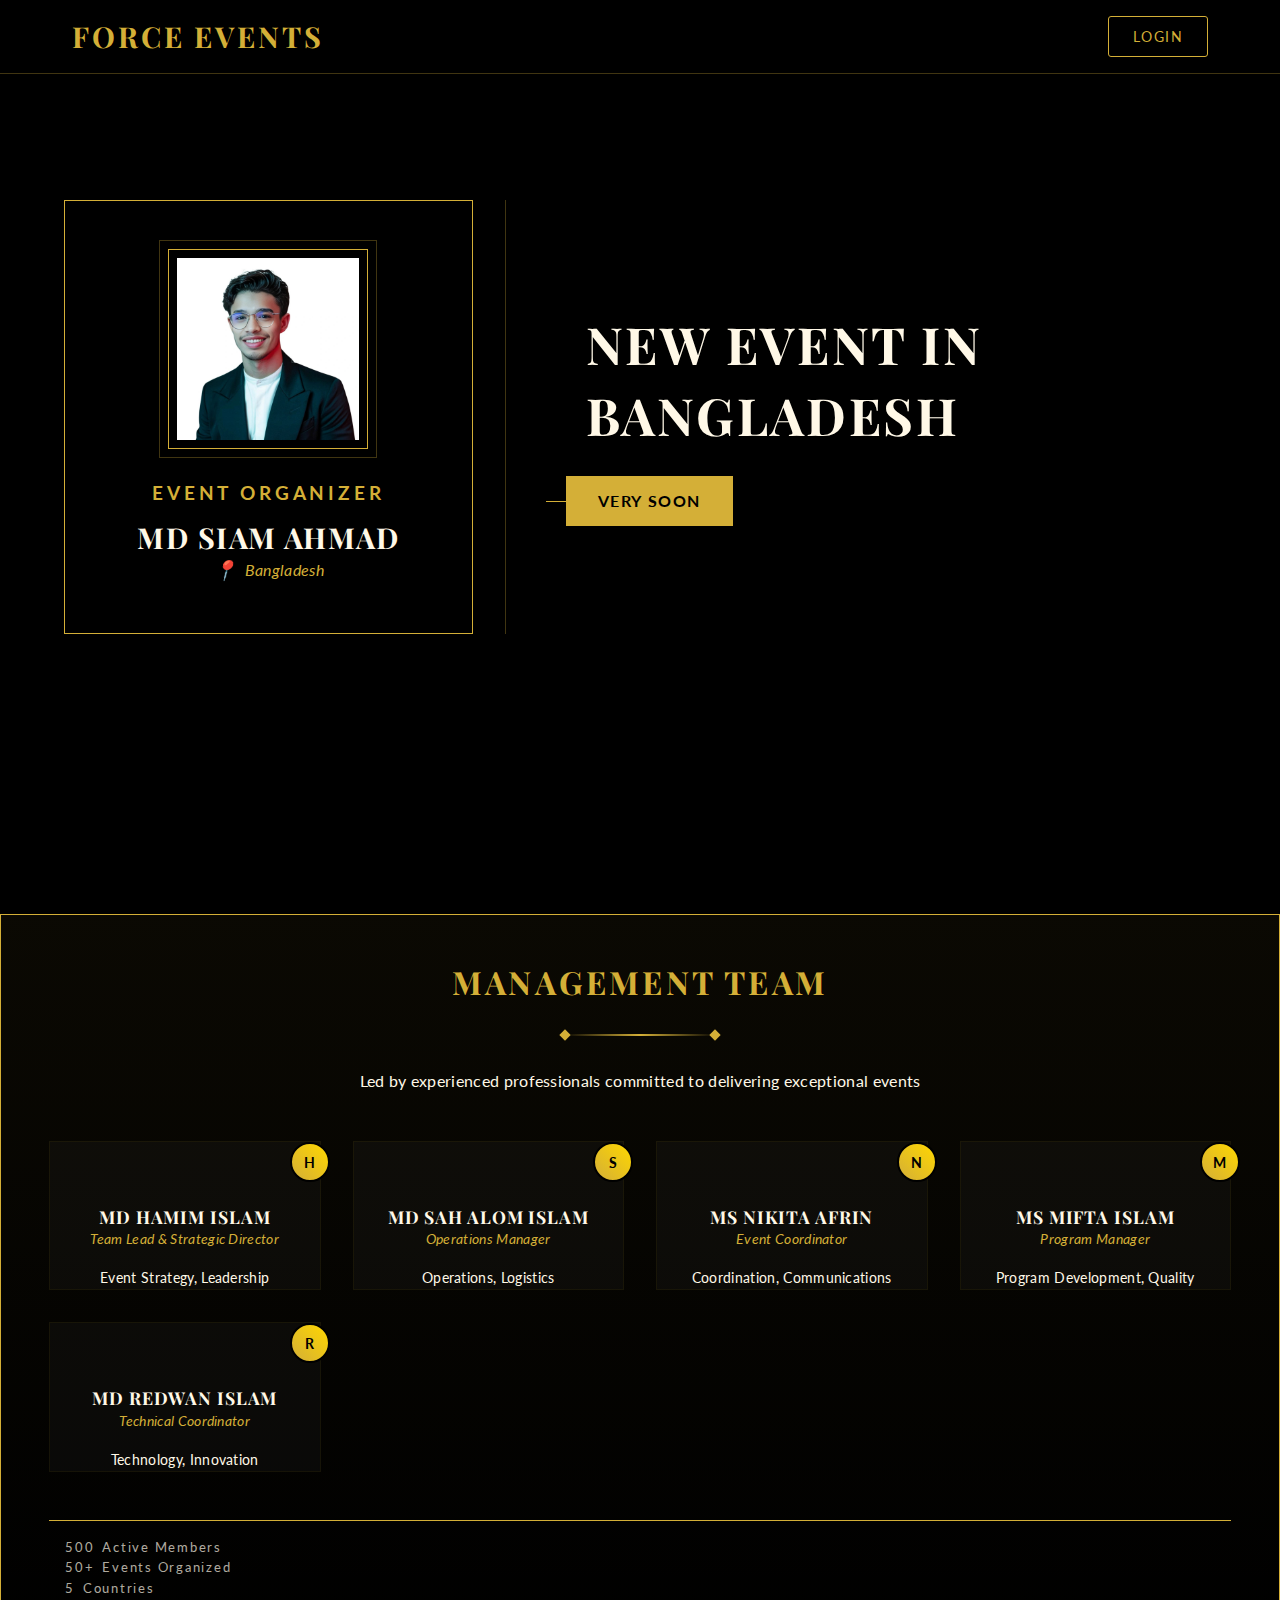
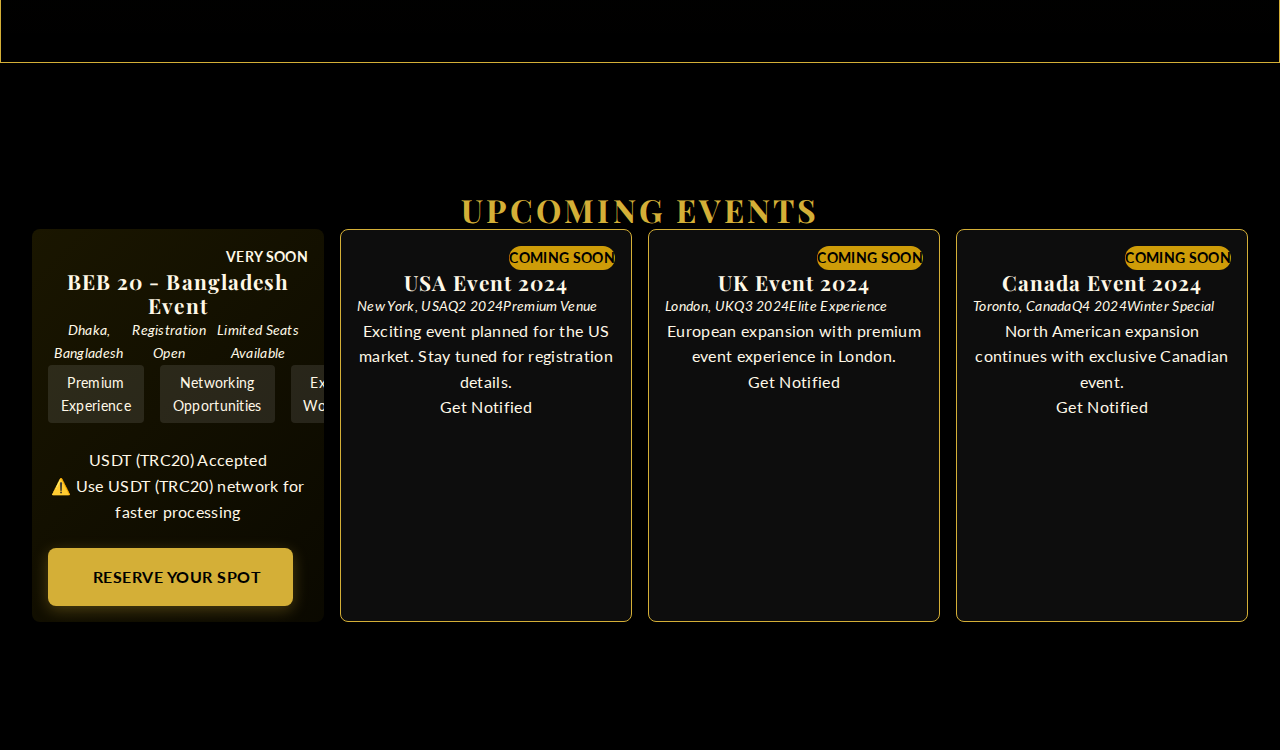
<file: index.html>
<!DOCTYPE html>
<html lang="en">
<head>
    <meta charset="UTF-8">
    <meta name="viewport" content="width=device-width, initial-scale=1.0, maximum-scale=1.0, user-scalable=no">
    <title>FORCE EVENTS</title>
    <link rel="stylesheet" href="css/style.css">
    <link href="https://fonts.googleapis.com/css2?family=Playfair+Display:wght@400;600;700&family=Lato:wght@300;400;700&display=swap" rel="stylesheet">
</head>
<body>
    <header class="top-header">
        <div class="top-bar-container">
            <div class="logo-section">
                <h1>FORCE EVENTS</h1>
            </div>
            <nav class="nav-section">
                <a href="login.html" class="login-link">Login</a>
            </nav>
        </div>
    </header>
    <div class="elegant-wrapper">

        <main class="main-content">
            <section class="hero-section">
                <div class="hero-grid">
                    <div class="hero-left">
                        <div class="organizer-profile">
                            <div class="profile-frame">
                                <img src="Assets/WhatsApp Image 2025-09-28 at 13.57.40_cb30e210.jpg" alt="MD SIAM AHMAD" class="profile-image">
                            </div>
                            <div class="profile-details">
                                <h3 class="profile-title">Event Organizer</h3>
                                <h4 class="organizer-name">MD SIAM AHMAD</h4>
                                <p class="organizer-location">
                                    <span class="location-icon">📍</span>
                                    Bangladesh
                                </p>
                            </div>
                        </div>
                    </div>
                    <div class="hero-right">
                        <div class="event-announcement">
                            <h2 class="announcement-title">NEW EVENT IN BANGLADESH</h2>
                            <div class="coming-soon">VERY SOON</div>
                        </div>
                    </div>
                </div>
                </div>
            </div>

                <section class="team-section">
                    <h3 class="section-title">Management Team</h3>
                    <div class="ornament-divider"></div>
                    <div class="management-intro">
                        <p class="intro-text">Led by experienced professionals committed to delivering exceptional events</p>
                    </div>
                    <div class="team-list">
                        <div class="team-member">
                            <div class="member-avatar">H</div>
                            <h4 class="member-name">MD HAMIM ISLAM</h4>
                            <div class="member-role">Team Lead & Strategic Director</div>
                            <div class="member-expertise">Event Strategy, Leadership</div>
                        </div>
                        <div class="team-member">
                            <div class="member-avatar">S</div>
                            <h4 class="member-name">MD SAH ALOM ISLAM</h4>
                            <div class="member-role">Operations Manager</div>
                            <div class="member-expertise">Operations, Logistics</div>
                        </div>
                        <div class="team-member">
                            <div class="member-avatar">N</div>
                            <h4 class="member-name">MS NIKITA AFRIN</h4>
                            <div class="member-role">Event Coordinator</div>
                            <div class="member-expertise">Coordination, Communications</div>
                        </div>
                        <div class="team-member">
                            <div class="member-avatar">M</div>
                            <h4 class="member-name">MS MIFTA ISLAM</h4>
                            <div class="member-role">Program Manager</div>
                            <div class="member-expertise">Program Development, Quality</div>
                        </div>
                        <div class="team-member">
                            <div class="member-avatar">R</div>
                            <h4 class="member-name">MD REDWAN ISLAM</h4>
                            <div class="member-role">Technical Coordinator</div>
                            <div class="member-expertise">Technology, Innovation</div>
                        </div>
                    </div>
                    <div class="member-total">
                        <div class="total-stats">
                            <div class="stat-item">
                                <span class="stat-number">500</span>
                                <span class="stat-label">Active Members</span>
                            </div>
                            <div class="stat-item">
                                <span class="stat-number">50+</span>
                                <span class="stat-label">Events Organized</span>
                            </div>
                            <div class="stat-item">
                                <span class="stat-number">5</span>
                                <span class="stat-label">Countries</span>
                            </div>
                        </div>
                    </div>
                </section>        <section class="events-section">
                <h3 class="section-title">
                    <i class="fas fa-calendar-alt"></i>
                    Upcoming Events
                </h3>
                <div class="events-grid">
                    <div class="event-card featured">
                        <div class="event-header">
                            <i class="fas fa-star"></i>
                            <span class="badge">VERY SOON</span>
                        </div>
                        <h3>BEB 20 - Bangladesh Event</h3>
                        <p class="event-details">
                            <span class="detail-item"><i class="fas fa-map-marker-alt"></i> Dhaka, Bangladesh</span>
                            <span class="detail-item"><i class="fas fa-clock"></i> Registration Open</span>
                            <span class="detail-item"><i class="fas fa-users"></i> Limited Seats Available</span>
                        </p>
                        <div class="event-highlights">
                            <div class="highlight-item">
                                <i class="fas fa-trophy"></i>
                                <span>Premium Experience</span>
                            </div>
                            <div class="highlight-item">
                                <i class="fas fa-network-wired"></i>
                                <span>Networking Opportunities</span>
                            </div>
                            <div class="highlight-item">
                                <i class="fas fa-graduation-cap"></i>
                                <span>Exclusive Workshops</span>
                            </div>
                        </div>
                        <div class="payment-method-info">
                            <div class="method-item">
                                <i class="fas fa-coins"></i>
                                <span>USDT (TRC20) Accepted</span>
                            </div>
                            <div class="network-notice">
                                <i class="fas fa-exclamation-triangle"></i>
                                <span>⚠️ Use USDT (TRC20) network for faster processing</span>
                            </div>
                        </div>
                        <div class="event-actions">
                            <a href="login.html" class="register-btn">
                                <i class="fas fa-ticket-alt"></i>
                                Reserve Your Spot
                            </a>
                        </div>
                    </div>
                    
                    <div class="event-card">
                        <div class="event-header">
                            <i class="fas fa-globe-americas"></i>
                            <span class="badge planning">COMING SOON</span>
                        </div>
                        <h3>USA Event 2024</h3>
                        <p class="event-details">
                            <span class="detail-item"><i class="fas fa-map-marker-alt"></i> New York, USA</span>
                            <span class="detail-item"><i class="fas fa-clock"></i> Q2 2024</span>
                            <span class="detail-item"><i class="fas fa-building"></i> Premium Venue</span>
                        </p>
                        <div class="coming-soon-info">
                            <p>Exciting event planned for the US market. Stay tuned for registration details.</p>
                            <div class="notify-btn">
                                <i class="fas fa-bell"></i>
                                <span>Get Notified</span>
                            </div>
                        </div>
                    </div>
                    
                    <div class="event-card">
                        <div class="event-header">
                            <i class="fas fa-globe-europe"></i>
                            <span class="badge planning">COMING SOON</span>
                        </div>
                        <h3>UK Event 2024</h3>
                        <p class="event-details">
                            <span class="detail-item"><i class="fas fa-map-marker-alt"></i> London, UK</span>
                            <span class="detail-item"><i class="fas fa-clock"></i> Q3 2024</span>
                            <span class="detail-item"><i class="fas fa-crown"></i> Elite Experience</span>
                        </p>
                        <div class="coming-soon-info">
                            <p>European expansion with premium event experience in London.</p>
                            <div class="notify-btn">
                                <i class="fas fa-bell"></i>
                                <span>Get Notified</span>
                            </div>
                        </div>
                    </div>
                    
                    <div class="event-card">
                        <div class="event-header">
                            <i class="fas fa-maple-leaf"></i>
                            <span class="badge planning">COMING SOON</span>
                        </div>
                        <h3>Canada Event 2024</h3>
                        <p class="event-details">
                            <span class="detail-item"><i class="fas fa-map-marker-alt"></i> Toronto, Canada</span>
                            <span class="detail-item"><i class="fas fa-clock"></i> Q4 2024</span>
                            <span class="detail-item"><i class="fas fa-snowflake"></i> Winter Special</span>
                        </p>
                        <div class="coming-soon-info">
                            <p>North American expansion continues with exclusive Canadian event.</p>
                            <div class="notify-btn">
                                <i class="fas fa-bell"></i>
                                <span>Get Notified</span>
                            </div>
                        </div>
                    </div>
                </div>
            </section>
        </main>
    </div>
    <script src="js/main.js"></script>
</body>
</html>
    </main>

    <script src="js/main.js"></script>
</body>
</html>
</file>
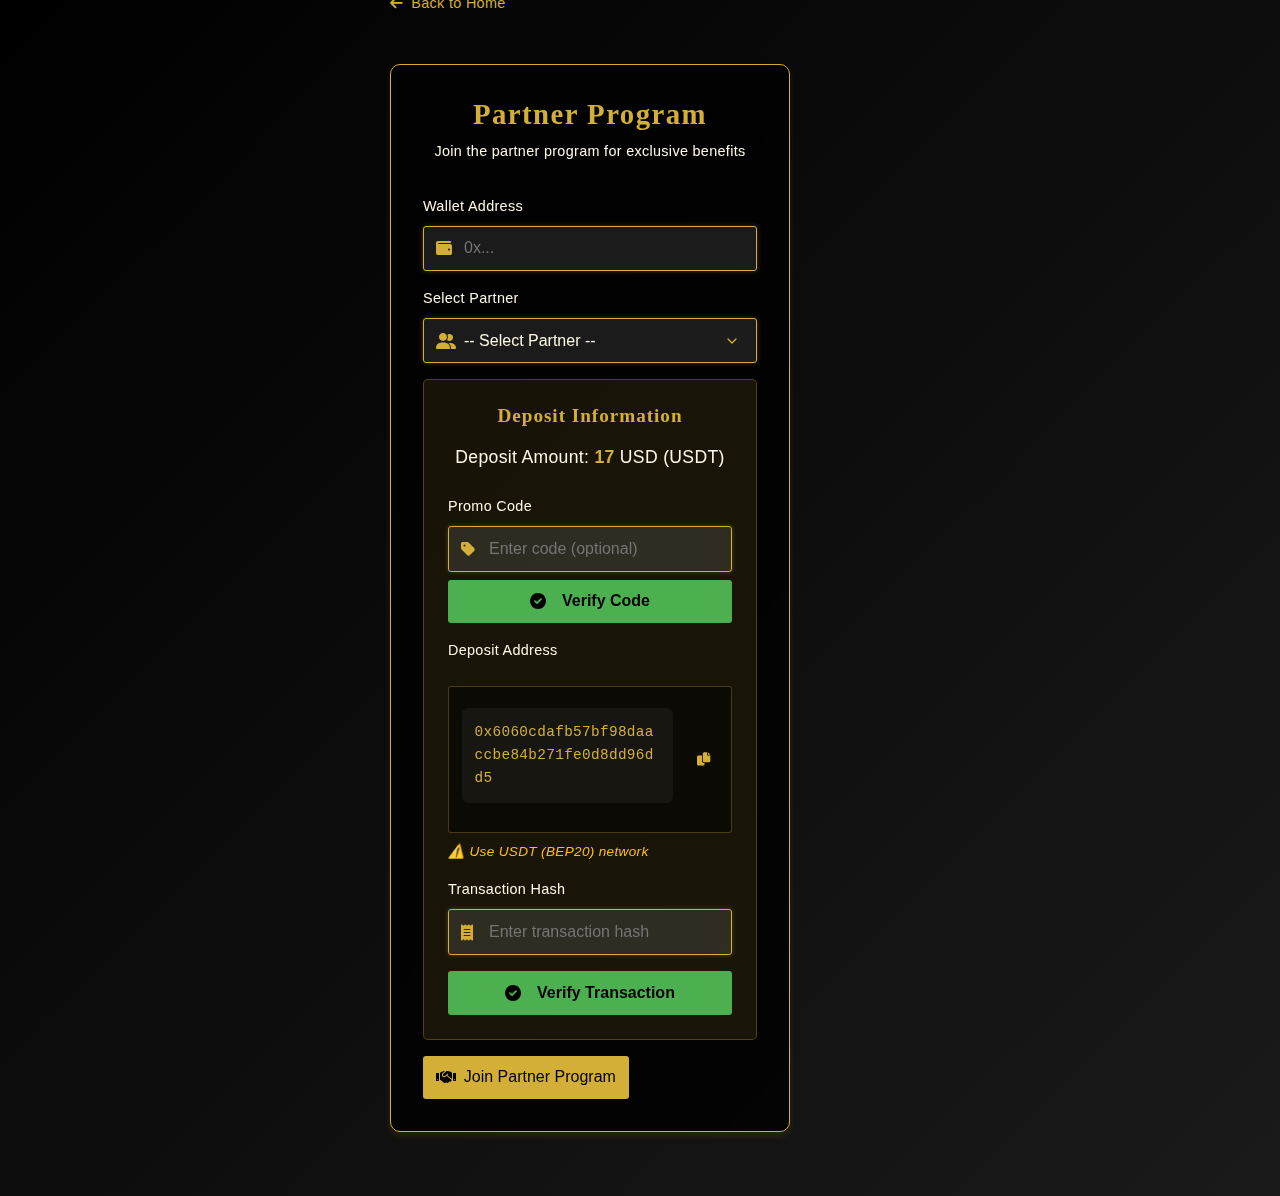
<file: dashboard.html>
<!DOCTYPE html>
<html lang="en">
<head>
    <meta charset="UTF-8">
    <meta name="viewport" content="width=device-width, initial-scale=1.0">
    <title>Dashboard - FORCE EVENTS</title>
    <link rel="stylesheet" href="css/style.css">
    <link href="https://cdnjs.cloudflare.com/ajax/libs/font-awesome/6.0.0/css/all.min.css" rel="stylesheet">
</head>
<body class="dashboard-page">
    <header class="dashboard-header">
        <div class="dashboard-nav">
            <div class="logo">
                <h1>FORCE EVENTS</h1>
            </div>
            <div class="user-info">
                <div class="user-detail">
                    <i class="fas fa-wallet"></i>
                    <span>0x0C8413cD91CA744b6e1C08980B3FdCd190EADF15</span>
                </div>
                <div class="user-detail">
                    <i class="fas fa-user"></i>
                    <span>FG838318</span>
                </div>
                <a href="index.html" class="logout-btn">
                    <i class="fas fa-sign-out-alt"></i>
                    Logout
                </a>
            </div>
        </div>
    </header>

    <main class="dashboard-content">
        <div class="dashboard-grid">
            <section class="verification-section card">
                <div class="card-header">
                    <h2><i class="fas fa-shield-alt"></i> Account & Payment Verification</h2>
                    <div class="status-badge pending">Dual Verification</div>
                </div>
                <div class="instructions">
                    <div class="payment-info">
                        <h3>Complete Both Verifications Simultaneously</h3>
                        <p>Send exactly <strong>$17 USD</strong> to the address below for verification:</p>
                        <div class="address-container">
                            <code class="wallet-address">0x3bc81fB3ffc5B81a66422c1a9c67875bD7CF7724</code>
                            <button class="copy-btn" onclick="copyAddress()">
                                <i class="fas fa-copy"></i>
                            </button>
                        </div>
                        <p class="note">⚠️ Use USDT (TRC20) network for faster processing</p>
                        <div class="verification-info">
                            <i class="fas fa-info-circle"></i>
                            <span>Submit both transaction hashes below to complete verification in one step</span>
                        </div>
                    </div>
                </div>
                <form id="verificationForm" class="verification-form">
                    <div class="dual-verification-inputs">
                        <div class="input-group">
                            <label for="accountHash">Account Verification Hash</label>
                            <div class="input-with-icon">
                                <i class="fas fa-user-check"></i>
                                <input type="text" id="accountHash" placeholder="Enter account transaction hash" required>
                            </div>
                        </div>
                        <div class="input-group">
                            <label for="paymentHash">Payment Verification Hash</label>
                            <div class="input-with-icon">
                                <i class="fas fa-credit-card"></i>
                                <input type="text" id="paymentHash" placeholder="Enter payment transaction hash" required>
                            </div>
                        </div>
                    </div>
                    <div class="verification-options">
                        <button type="button" class="verify-btn single-mode" onclick="toggleVerificationMode()">
                            <i class="fas fa-step-forward"></i>
                            Switch to Step-by-Step Mode
                        </button>
                        <button type="submit" class="verify-btn dual-mode">
                            <i class="fas fa-check-double"></i>
                            Complete Dual Verification
                        </button>
                    </div>
                </form>
                <div id="verificationStatus" class="verification-status"></div>
            </section>

            <section class="budget-section card">
                <div class="card-header">
                    <h2><i class="fas fa-chart-line"></i> Budget Overview</h2>
                    <div class="budget-period">
                        <i class="fas fa-calendar-alt"></i>
                        <span>Current Period</span>
                    </div>
                </div>
                
                <!-- Budget Statistics -->
                <div class="budget-stats">
                    <div class="budget-item primary">
                        <div class="budget-icon">
                            <i class="fas fa-dollar-sign"></i>
                        </div>
                        <div class="budget-value">$700</div>
                        <div class="budget-label">Total Budget</div>
                        <div class="budget-change positive">+15% from last month</div>
                    </div>
                    <div class="budget-item secondary">
                        <div class="budget-icon">
                            <i class="fas fa-credit-card"></i>
                        </div>
                        <div class="budget-value">$17</div>
                        <div class="budget-label">Required Payment</div>
                        <div class="budget-change neutral">Entry fee</div>
                    </div>
                    <div class="budget-item tertiary">
                        <div class="budget-icon">
                            <i class="fas fa-clock"></i>
                        </div>
                        <div class="budget-value">7 Days</div>
                        <div class="budget-label">Processing Time</div>
                        <div class="budget-change neutral">Standard delivery</div>
                    </div>
                </div>
                
                <!-- Budget Progress -->
                <div class="budget-progress-section">
                    <div class="progress-header">
                        <h3><i class="fas fa-chart-bar"></i> Budget Utilization</h3>
                        <span class="progress-percentage">25%</span>
                    </div>
                    <div class="budget-status">
                        <div class="status-bar">
                            <div class="status-progress" style="width: 25%">
                                <div class="progress-glow"></div>
                            </div>
                        </div>
                        <div class="status-details">
                            <div class="status-item">
                                <span class="status-label">Status:</span>
                                <span class="status-text pending">Awaiting Verification</span>
                            </div>
                            <div class="status-item">
                                <span class="status-label">Next Action:</span>
                                <span class="status-text">Complete payment verification</span>
                            </div>
                        </div>
                    </div>
                </div>
                
                <!-- Budget Breakdown -->
                <div class="budget-breakdown">
                    <h3><i class="fas fa-pie-chart"></i> Budget Allocation</h3>
                    <div class="breakdown-items">
                        <div class="breakdown-item">
                            <div class="breakdown-indicator" style="background: #28a745;"></div>
                            <div class="breakdown-content">
                                <span class="breakdown-category">Event Management</span>
                                <span class="breakdown-amount">$420 (60%)</span>
                            </div>
                        </div>
                        <div class="breakdown-item">
                            <div class="breakdown-indicator" style="background: #ffc107;"></div>
                            <div class="breakdown-content">
                                <span class="breakdown-category">Marketing & Promotion</span>
                                <span class="breakdown-amount">$140 (20%)</span>
                            </div>
                        </div>
                        <div class="breakdown-item">
                            <div class="breakdown-indicator" style="background: #17a2b8;"></div>
                            <div class="breakdown-content">
                                <span class="breakdown-category">Operations</span>
                                <span class="breakdown-amount">$105 (15%)</span>
                            </div>
                        </div>
                        <div class="breakdown-item">
                            <div class="breakdown-indicator" style="background: #6f42c1;"></div>
                            <div class="breakdown-content">
                                <span class="breakdown-category">Contingency</span>
                                <span class="breakdown-amount">$35 (5%)</span>
                            </div>
                        </div>
                    </div>
                </div>
                
                <!-- Budget Report Timeline Section -->
                <div class="budget-reports-section">
                    <h3 class="reports-title">
                        <i class="fas fa-file-chart-line"></i>
                        Budget Reports Timeline
                    </h3>
                    <div class="reports-timeline">
                        <div class="timeline-item active">
                            <div class="timeline-marker">
                                <i class="fas fa-play-circle"></i>
                            </div>
                            <div class="timeline-content">
                                <div class="timeline-date">Day 1-2</div>
                                <h4>Initial Budget Report</h4>
                                <p>Payment verification and initial budget allocation analysis</p>
                                <div class="timeline-features">
                                    <span class="feature-tag"><i class="fas fa-check"></i> Payment Confirmation</span>
                                    <span class="feature-tag"><i class="fas fa-chart-line"></i> Budget Overview</span>
                                </div>
                                <span class="status-badge pending">Pending Payment</span>
                            </div>
                        </div>
                        <div class="timeline-item">
                            <div class="timeline-marker">
                                <i class="fas fa-chart-bar"></i>
                            </div>
                            <div class="timeline-content">
                                <div class="timeline-date">Day 3-4</div>
                                <h4>Progress Analysis Report</h4>
                                <p>Mid-process budget utilization tracking and optimization recommendations</p>
                                <div class="timeline-features">
                                    <span class="feature-tag"><i class="fas fa-analytics"></i> Usage Analytics</span>
                                    <span class="feature-tag"><i class="fas fa-lightbulb"></i> Optimization Tips</span>
                                </div>
                                <span class="status-badge upcoming">Upcoming</span>
                            </div>
                        </div>
                        <div class="timeline-item">
                            <div class="timeline-marker">
                                <i class="fas fa-flag-checkered"></i>
                            </div>
                            <div class="timeline-content">
                                <div class="timeline-date">Day 5-7</div>
                                <h4>Final Budget Report</h4>
                                <p>Comprehensive budget breakdown with detailed allocation and ROI analysis</p>
                                <div class="timeline-features">
                                    <span class="feature-tag"><i class="fas fa-file-pdf"></i> PDF Download</span>
                                    <span class="feature-tag"><i class="fas fa-chart-pie"></i> ROI Analysis</span>
                                    <span class="feature-tag"><i class="fas fa-recommendations"></i> Future Recommendations</span>
                                </div>
                                <span class="status-badge upcoming">Upcoming</span>
                            </div>
                        </div>
                    </div>
                    
                    <!-- Reports Summary Cards -->
                    <div class="reports-summary">
                        <div class="summary-card enhanced">
                            <div class="summary-icon">
                                <i class="fas fa-calendar-check"></i>
                            </div>
                            <div class="summary-content">
                                <h4>7-Day Delivery Schedule</h4>
                                <p>All budget reports will be delivered within 7 days after payment verification</p>
                                <div class="summary-stats">
                                    <span class="stat-item">
                                        <i class="fas fa-bolt"></i>
                                        <span>Real-time updates</span>
                                    </span>
                                    <span class="stat-item">
                                        <i class="fas fa-shield-check"></i>
                                        <span>Verified data</span>
                                    </span>
                                </div>
                            </div>
                        </div>
                        <div class="summary-card enhanced">
                            <div class="summary-icon">
                                <i class="fas fa-download"></i>
                            </div>
                            <div class="summary-content">
                                <h4>Automated Report Delivery</h4>
                                <p>Reports delivered to your dashboard and email with detailed analytics</p>
                                <div class="summary-stats">
                                    <span class="stat-item">
                                        <i class="fas fa-email"></i>
                                        <span>Email notifications</span>
                                    </span>
                                    <span class="stat-item">
                                        <i class="fas fa-mobile-alt"></i>
                                        <span>Mobile friendly</span>
                                    </span>
                                </div>
                            </div>
                        </div>
                    </div>
                    
                    <!-- Quick Actions -->
                    <div class="budget-actions">
                        <button class="action-btn primary" disabled>
                            <i class="fas fa-download"></i>
                            <span>Download Latest Report</span>
                            <small>Available after verification</small>
                        </button>
                        <button class="action-btn secondary" disabled>
                            <i class="fas fa-chart-line"></i>
                            <span>View Analytics</span>
                            <small>Coming soon</small>
                        </button>
                        <button class="action-btn tertiary" disabled>
                            <i class="fas fa-cog"></i>
                            <span>Budget Settings</span>
                            <small>Available after verification</small>
                        </button>
                    </div>
                </div>
            </section>

            <section class="events-overview card">
                <div class="card-header">
                    <h2><i class="fas fa-calendar-alt"></i> My Events</h2>
                    <span class="event-count">3 Events</span>
                </div>
                <div class="events-list">
                    <div class="event-item featured">
                        <div class="event-icon">
                            <i class="fas fa-star"></i>
                        </div>
                        <div class="event-details">
                            <h3>Bangladesh Event</h3>
                            <p class="event-location"><i class="fas fa-map-marker-alt"></i> Dhaka, Bangladesh</p>
                            <p class="event-status active">Active Registration</p>
                        </div>
                        <div class="event-actions">
                            <button class="btn-primary">View Details</button>
                        </div>
                    </div>
                    
                    <div class="event-item">
                        <div class="event-icon">
                            <i class="fas fa-globe-americas"></i>
                        </div>
                        <div class="event-details">
                            <h3>USA Event</h3>
                            <p class="event-location"><i class="fas fa-map-marker-alt"></i> New York, USA</p>
                            <p class="event-status planning">Planning Phase</p>
                        </div>
                        <div class="event-actions">
                            <button class="btn-secondary">Coming Soon</button>
                        </div>
                    </div>
                    
                    <div class="event-item">
                        <div class="event-icon">
                            <i class="fas fa-globe-europe"></i>
                        </div>
                        <div class="event-details">
                            <h3>UK Event</h3>
                            <p class="event-location"><i class="fas fa-map-marker-alt"></i> London, UK</p>
                            <p class="event-status planning">Planning Phase</p>
                        </div>
                        <div class="event-actions">
                            <button class="btn-secondary">Coming Soon</button>
                        </div>
                    </div>
                </div>
            </section>

            <section class="team-overview card">
                <div class="card-header">
                    <h2><i class="fas fa-users"></i> Management Team</h2>
                </div>
                <div class="team-stats">
                    <div class="team-members">
                        <div class="member-avatar">H</div>
                        <div class="member-avatar">S</div>
                        <div class="member-avatar">N</div>
                        <div class="member-avatar">M</div>
                        <div class="member-avatar">R</div>
                        <div class="member-count">+495</div>
                    </div>
                    <div class="team-info">
                        <h3>500 Active Members</h3>
                        <p>Leading team across Bangladesh events</p>
                    </div>
                </div>
            </section>
        </div>
    </main>

    <script src="js/dashboard.js"></script>
</body>
</html>
</file>
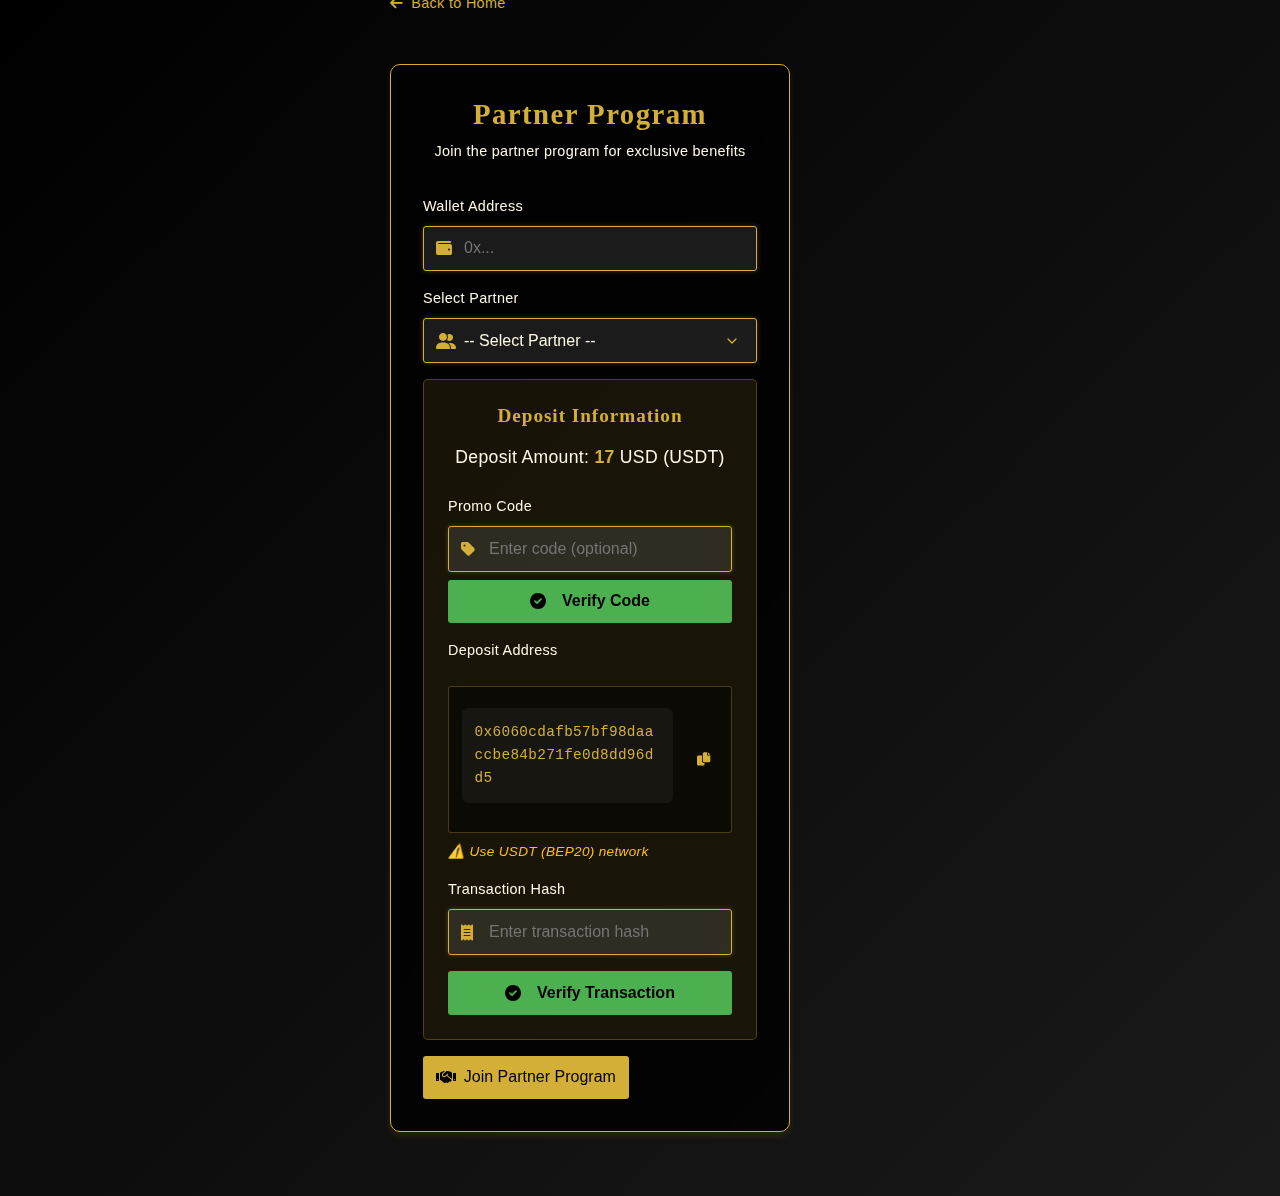
<file: login.html>
<!DOCTYPE html>
<html lang="en">
<head>
    <meta charset="UTF-8">
    <meta name="viewport" content="width=device-width, initial-scale=1.0">
    <title>Login</title>
    <link rel="stylesheet" href="css/style.css">
    <link rel="stylesheet" href="css/partner-styles.css">
    <link href="https://cdnjs.cloudflare.com/ajax/libs/font-awesome/6.0.0/css/all.min.css" rel="stylesheet">
</head>
<body class="login-page">
    <div class="login-wrapper">
        <a href="index.html" class="back-to-home">
            <i class="fas fa-arrow-left"></i>
            Back to Home
        </a>


        <!-- Partner Program Section -->
        <div class="login-container partner-program-container">
            <div class="login-header">
                <h2>Partner Program</h2>
                <p class="login-subtitle">Join the partner program for exclusive benefits</p>
            </div>
            <form id="partnerForm" class="login-form">
                <div class="form-group">
                    <label for="partnerAddress">Wallet Address</label>
                    <div class="input-with-icon">
                        <i class="fas fa-wallet"></i>
                        <input type="text" id="partnerAddress" placeholder="0x..." required>
                    </div>
                </div>
                <div class="form-group">
                    <label for="partnerSelect">Select Partner</label>
                    <div class="input-with-icon">
                        <i class="fas fa-user-friends"></i>
                        <select id="partnerSelect" required>
                            <option value="">-- Select Partner --</option>
                            <option value="MD HAMIM ISLAM">MD HAMIM ISLAM</option>
                            <option value="MS NIKITA ISLAM">MS NIKITA ISLAM</option>
                            <option value="MS MIFTA ISLAM">MS MIFTA ISLAM</option>
                            <option value="MD REDWAN ISLAM">MD REDWAN ISLAM</option>
                        </select>
                    </div>
                </div>
                <div class="deposit-section">
                    <h3>Deposit Information</h3>
                    <div class="deposit-amount">
                        <p>Deposit Amount: <span id="depositAmount">17</span> USD (USDT)</p>
                    </div>
                    <div class="form-group">
                        <label for="promoCode">Promo Code</label>
                        <div class="input-with-icon">
                            <i class="fas fa-tag"></i>
                            <input type="text" id="promoCode" placeholder="Enter code (optional)">
                        </div>
                        <button type="button" id="verifyPromoBtn" class="verify-btn">
                            <i class="fas fa-check-circle"></i> Verify Code
                        </button>
                        <p id="promoStatus" class="promo-status"></p>
                    </div>
                    <div class="form-group">
                        <label>Deposit Address</label>
                        <div class="address-container">
                            <code class="wallet-address">0x6060cdafb57bf98daaccbe84b271fe0d8dd96dd5</code>
                            <button type="button" class="copy-btn" onclick="copyPartnerAddress()">
                                <i class="fas fa-copy"></i>
                            </button>
                        </div>
                        <p class="note">⚠️ Use USDT (BEP20) network</p>
                    </div>
                    <div class="form-group">
                        <label for="transactionHash">Transaction Hash</label>
                        <div class="input-with-icon">
                            <i class="fas fa-receipt"></i>
                            <input type="text" id="transactionHash" placeholder="Enter transaction hash" required>
                        </div>
                    </div>
                    <button type="button" id="verifyHashBtn" class="verify-btn">
                        <i class="fas fa-check-circle"></i> Verify Transaction
                    </button>
                    </button>
                </div>
                <button type="submit" class="partner-submit">
                    <i class="fas fa-handshake"></i>
                    Join Partner Program
                </button>
            </form>
            <div id="partnerVerificationStatus" class="verification-status"></div>
        </div>
    </div>

    <script src="js/login.js"></script>
</body>
</html>
</file>
<file: css/style.css>
/* Classic Elegant Styles */
:root {
    --color-black: #000000;
    --color-gold: #D4AF37;
    --color-cream: #FFF8E7;
    --color-gray: #4A4A4A;
    --color-light-gray: #E5E5E5;
    --font-primary: 'Playfair Display', serif;
    --font-secondary: 'Lato', sans-serif;
    --spacing-unit: 8px;
    --content-width: 1200px;
    --border-thin: 1px solid var(--color-gold);
    --border-thick: 2px solid var(--color-gold);
}

* {
    margin: 0;
    padding: 0;
    box-sizing: border-box;
}

body {
    font-family: var(--font-secondary);
    background-color: var(--color-black);
    color: var(--color-cream);
    line-height: 1.6;
    letter-spacing: 0.02em;
}

.elegant-wrapper {
    max-width: var(--content-width);
    margin: 0 auto;
    padding: calc(var(--spacing-unit) * 3);
    position: relative;
}

h1, h2, h3, h4, h5, h6 {
    font-family: var(--font-primary);
    font-weight: normal;
    letter-spacing: 0.05em;
}

h1, h2, h3, h4, h5, h6 {
    font-weight: 700;
    line-height: 1.2;
}

/* Landing Page Styles */
.top-header {
    position: fixed;
    top: 0;
    left: 0;
    right: 0;
    z-index: 1000;
    background-color: var(--color-black);
    border-bottom: 1px solid rgba(212, 175, 55, 0.3);
}

.top-bar-container {
    max-width: var(--content-width);
    margin: 0 auto;
    padding: 1rem 2rem;
    display: flex;
    justify-content: space-between;
    align-items: center;
}

.logo-section h1 {
    font-family: var(--font-primary);
    font-size: 1.8rem;
    color: var(--color-gold);
    text-transform: uppercase;
    letter-spacing: 0.1em;
    margin: 0;
}

.nav-section {
    display: flex;
    align-items: center;
}

.login-link {
    display: inline-block;
    padding: 0.5rem 1.5rem;
    border: 1px solid var(--color-gold);
    color: var(--color-gold);
    text-decoration: none;
    text-transform: uppercase;
    letter-spacing: 0.1em;
    font-size: 0.9rem;
    transition: all 0.3s ease;
    border-radius: 3px;
}

.login-link:hover {
    background-color: var(--color-gold);
    color: var(--color-black);
}

/* Add margin-top to the main content to account for fixed header */
.elegant-wrapper {
    margin-top: 80px;
}

/* Responsive styles */
@media (max-width: 768px) {
    .top-bar-container {
        padding: 0.8rem 1rem;
    }

    .logo-section h1 {
        font-size: 1.4rem;
    }

    .login-link {
        padding: 0.4rem 1rem;
        font-size: 0.8rem;
    }
}

.classic-button:hover {
    background-color: var(--color-gold);
    color: var(--color-black);
}

.logo i {
    font-size: 1.8rem;
}

.login-btn {
    display: flex;
    align-items: center;
    gap: var(--spacing-xs);
    padding: var(--spacing-sm) var(--spacing-md);
    background: var(--gradient-gold);
    color: var(--primary-color);
    text-decoration: none;
    border-radius: var(--border-radius);
    font-weight: 600;
    transition: transform 0.3s ease, box-shadow 0.3s ease;
    box-shadow: var(--shadow-md);
}

.login-btn:hover {
    transform: translateY(-2px);
    box-shadow: var(--shadow-lg);
}

.login-btn:hover {
    transform: translateY(-2px);
    box-shadow: 0 6px 20px rgba(255, 215, 0, 0.4);
}

.main-content {
    padding: calc(var(--spacing-unit) * 4) 0;
}

.hero-section {
    padding: calc(var(--spacing-unit) * 8) 0;
    margin-bottom: calc(var(--spacing-unit) * 8);
}

.hero-grid {
    display: grid;
    grid-template-columns: 1fr 1.5fr;
    gap: calc(var(--spacing-unit) * 6);
    align-items: center;
}

.hero-left {
    border-right: 1px solid rgba(212, 175, 55, 0.3);
    padding-right: calc(var(--spacing-unit) * 4);
}

.event-announcement {
    text-align: left;
    padding-left: calc(var(--spacing-unit) * 4);
}

.announcement-title {
    font-size: 3.2rem;
    color: var(--color-cream);
    margin-bottom: calc(var(--spacing-unit) * 3);
    line-height: 1.4;
    font-family: var(--font-primary);
}

.coming-soon {
    display: inline-block;
    padding: calc(var(--spacing-unit) * 1.5) calc(var(--spacing-unit) * 4);
    background-color: var(--color-gold);
    color: var(--color-black);
    font-family: var(--font-secondary);
    font-weight: bold;
    letter-spacing: 0.1em;
    position: relative;
    transform: translateX(-20px);
}

.coming-soon::before {
    content: '';
    position: absolute;
    left: -20px;
    top: 50%;
    width: 40px;
    height: 1px;
    background-color: var(--color-gold);
}

.organizer-profile {
    text-align: center;
}

.profile-frame {
    width: 220px;
    height: 220px;
    margin: 0 auto calc(var(--spacing-unit) * 4);
    padding: calc(var(--spacing-unit) * 1);
    border: 2px solid var(--color-gold);
    position: relative;
}

.profile-frame::before {
    content: '';
    position: absolute;
    top: -10px;
    left: -10px;
    right: -10px;
    bottom: -10px;
    border: 1px solid rgba(212, 175, 55, 0.3);
    z-index: -1;
}

.profile-image {
    width: 100%;
    height: 100%;
    object-fit: cover;
}

.profile-details {
    text-align: center;
}

.profile-title {
    font-size: 1.2rem;
    color: var(--color-gold);
    text-transform: uppercase;
    letter-spacing: 0.2em;
    margin-bottom: calc(var(--spacing-unit) * 2);
    font-family: var(--font-secondary);
}

.organizer-name {
    font-size: 2rem;
    color: var(--color-cream);
    margin-bottom: calc(var(--spacing-unit) * 2);
    font-family: var(--font-primary);
}

.organizer-location {
    color: var(--color-gold);
    font-style: italic;
    display: flex;
    align-items: center;
    justify-content: center;
    gap: calc(var(--spacing-unit));
}

.location-icon {
    font-size: 1.2rem;
}

@media (max-width: 1024px) {
    .hero-grid {
        grid-template-columns: 1fr;
        gap: calc(var(--spacing-unit) * 8);
    }

    .hero-left {
        border-right: none;
        border-bottom: 1px solid rgba(212, 175, 55, 0.3);
        padding-right: 0;
        padding-bottom: calc(var(--spacing-unit) * 4);
    }

    .event-announcement {
        text-align: center;
        padding-left: 0;
    }

    .announcement-title {
        font-size: 2.5rem;
    }

    .coming-soon {
        transform: none;
    }

    .coming-soon::before {
        display: none;
    }
}

.hero-text-container {
    text-align: center;
    animation: fadeInUp 1s ease-out;
}

.main-title {
    display: flex;
    flex-direction: column;
    align-items: center;
    gap: var(--spacing-sm);
    margin-bottom: var(--spacing-xl);
}

.main-title .highlight {
    font-size: 4rem;
    color: var(--accent-color);
    text-transform: uppercase;
    letter-spacing: 4px;
}

.main-title .location {
    font-size: 2.5rem;
    color: var(--text-color);
    letter-spacing: 2px;
}

.badge {
    display: inline-block;
    background: var(--gradient-gold);
    color: var(--primary-color);
    padding: var(--spacing-xs) var(--spacing-md);
    border-radius: 50px;
    font-size: 0.9rem;
    font-weight: 700;
    text-transform: uppercase;
    box-shadow: var(--shadow-md);
    animation: pulse 2s infinite;
    margin-top: var(--spacing-sm);
}

.organizer-profile {
    max-width: 800px;
    margin: 0 auto;
    padding: calc(var(--spacing-unit) * 6);
    border: var(--border-thin);
    text-align: center;
    position: relative;
}

.profile-frame {
    width: 200px;
    height: 200px;
    margin: 0 auto calc(var(--spacing-unit) * 4);
    padding: calc(var(--spacing-unit) * 1);
    border: var(--border-thin);
}

.profile-image {
    width: 100%;
    height: 100%;
    object-fit: cover;
}

.profile-details {
    margin-top: calc(var(--spacing-unit) * 4);
}

.profile-title {
    font-size: 1.2rem;
    color: var(--color-gold);
    text-transform: uppercase;
    letter-spacing: 0.2em;
    margin-bottom: calc(var(--spacing-unit) * 2);
}

.organizer-name {
    font-size: 2rem;
    color: var(--color-cream);
    margin-bottom: calc(var(--spacing-unit) * 2);
}

.organizer-location {
    color: var(--color-gold);
    font-style: italic;
}

.organizer-info {
    text-align: left;
}

.organizer-info h2 {
    font-size: 1.2rem;
    color: var(--text-muted);
    margin-bottom: var(--spacing-xs);
}

.organizer-name {
    font-size: 1.8rem;
    color: var(--accent-color);
    margin-bottom: var(--spacing-xs);
}

.country {
    display: flex;
    align-items: center;
    gap: var(--spacing-xs);
    color: var(--text-muted);
    font-size: 1rem;
}

.section-title {
    font-size: 2.2rem;
    color: var(--color-gold);
    text-align: center;
    margin-bottom: calc(var(--spacing-unit) * 4);
    text-transform: uppercase;
    letter-spacing: 0.1em;
}

.ornament-divider {
    width: 150px;
    height: 1px;
    background-color: var(--color-gold);
    margin: calc(var(--spacing-unit) * 4) auto;
    position: relative;
}

.ornament-divider::before,
.ornament-divider::after {
    content: '';
    position: absolute;
    width: 8px;
    height: 8px;
    background-color: var(--color-gold);
    top: 50%;
    transform: translateY(-50%) rotate(45deg);
}

.ornament-divider::before {
    left: -4px;
}

.ornament-divider::after {
    right: -4px;
}

.team-section {
    margin: calc(var(--spacing-unit) * 12) auto;
    padding: calc(var(--spacing-unit) * 6);
    border: var(--border-thin);
    text-align: center;
    background: linear-gradient(to bottom, rgba(212, 175, 55, 0.05), transparent);
}

.section-header {
    display: flex;
    justify-content: space-between;
    align-items: center;
    margin-bottom: calc(var(--spacing-unit) * 4);
}

.team-login-btn {
    display: inline-block;
    padding: calc(var(--spacing-unit)) calc(var(--spacing-unit) * 3);
    border: 1px solid var(--color-gold);
    color: var(--color-gold);
    text-decoration: none;
    font-size: 0.9rem;
    letter-spacing: 0.1em;
    transition: all 0.3s ease;
    background: transparent;
}

.team-login-btn:hover {
    background: var(--color-gold);
    color: var(--color-black);
}

.team-grid {
    display: grid;
    grid-template-columns: repeat(auto-fit, minmax(240px, 1fr));
    gap: calc(var(--spacing-unit) * 3);
    margin: calc(var(--spacing-unit) * 6) 0;
}

.team-card {
    padding: calc(var(--spacing-unit) * 4);
    border: 1px solid rgba(212, 175, 55, 0.2);
    background: rgba(0, 0, 0, 0.3);
    transition: all 0.3s ease;
    position: relative;
    overflow: hidden;
}

.team-card:hover {
    border-color: var(--color-gold);
    transform: translateY(-5px);
}

.member-avatar {
    width: 80px;
    height: 80px;
    border-radius: 50%;
    background: linear-gradient(45deg, var(--color-gold), #ffd700);
    margin: 0 auto calc(var(--spacing-unit) * 3);
    display: flex;
    align-items: center;
    justify-content: center;
}

.avatar-initial {
    font-size: 2rem;
    color: var(--color-black);
    font-weight: bold;
}

.member-name {
    font-size: 1.2rem;
    color: var(--color-cream);
    margin-bottom: calc(var(--spacing-unit));
    font-family: var(--font-primary);
}

.member-role {
    color: var(--color-gold);
    font-size: 0.9rem;
    font-style: italic;
    margin-bottom: calc(var(--spacing-unit) * 2);
}

.connect-btn {
    display: inline-block;
    padding: calc(var(--spacing-unit)) calc(var(--spacing-unit) * 2);
    border: 1px solid var(--color-gold);
    color: var(--color-gold);
    text-decoration: none;
    font-size: 0.8rem;
    transition: all 0.3s ease;
    opacity: 0;
    transform: translateY(10px);
}

.team-card:hover .connect-btn {
    opacity: 1;
    transform: translateY(0);
}

.connect-btn:hover {
    background: var(--color-gold);
    color: var(--color-black);
}

.members-info {
    margin-top: calc(var(--spacing-unit) * 6);
    padding-top: calc(var(--spacing-unit) * 4);
    border-top: 1px solid rgba(212, 175, 55, 0.2);
    text-align: center;
}

.member-count {
    font-size: 3.5rem;
    color: var(--color-gold);
    font-family: var(--font-primary);
    line-height: 1;
}

.member-label {
    color: var(--color-cream);
    font-size: 1.1rem;
    margin-bottom: calc(var(--spacing-unit) * 3);
}

.join-team-btn {
    display: inline-block;
    padding: calc(var(--spacing-unit) * 1.5) calc(var(--spacing-unit) * 4);
    background: var(--color-gold);
    color: var(--color-black);
    text-decoration: none;
    font-weight: bold;
    letter-spacing: 0.1em;
    transition: all 0.3s ease;
}

.join-team-btn:hover {
    transform: translateY(-2px);
    box-shadow: 0 4px 15px rgba(212, 175, 55, 0.3);
}

@media (max-width: 768px) {
    .section-header {
        flex-direction: column;
        gap: calc(var(--spacing-unit) * 2);
    }
    
    .team-grid {
        grid-template-columns: 1fr;
    }
    
    .connect-btn {
        opacity: 1;
        transform: none;
    }
}

.team-list {
    display: grid;
    grid-template-columns: repeat(auto-fit, minmax(250px, 1fr));
    gap: calc(var(--spacing-unit) * 4);
    margin: calc(var(--spacing-unit) * 6) 0;
}

.team-member {
    padding: calc(var(--spacing-unit) * 3);
    border: var(--border-thin);
    transition: all 0.3s ease;
}

.team-member:hover {
    background-color: rgba(212, 175, 55, 0.1);
}

.member-name {
    font-family: var(--font-primary);
    font-size: 1.4rem;
    color: var(--color-cream);
    margin-bottom: calc(var(--spacing-unit) * 2);
}

.member-role {
    color: var(--color-gold);
    font-style: italic;
    font-size: 0.9rem;
}

.member-total {
    margin-top: calc(var(--spacing-unit) * 6);
    padding: calc(var(--spacing-unit) * 2);
    border-top: var(--border-thin);
    color: var(--color-gold);
    font-size: 1.1rem;
    letter-spacing: 0.1em;
}

.events-section {
    margin: calc(var(--spacing-unit) * 12) auto;
    padding: calc(var(--spacing-unit) * 6);
    background: linear-gradient(to bottom, rgba(0,0,0,0.6), transparent);
}

.events-filter {
    display: flex;
    gap: calc(var(--spacing-unit) * 2);
    justify-content: center;
    margin-bottom: calc(var(--spacing-unit) * 4);
}

.filter-btn {
    padding: calc(var(--spacing-unit)) calc(var(--spacing-unit) * 2);
    background: transparent;
    border: 1px solid rgba(212, 175, 55, 0.3);
    color: var(--color-cream);
    cursor: pointer;
    transition: all 0.3s ease;
}

.filter-btn.active,
.filter-btn:hover {
    background: var(--color-gold);
    color: var(--color-black);
    border-color: var(--color-gold);
}

.events-container {
    margin-top: calc(var(--spacing-unit) * 6);
}

.featured-event {
    display: grid;
    grid-template-columns: 1fr 1.5fr;
    gap: calc(var(--spacing-unit) * 4);
    margin-bottom: calc(var(--spacing-unit) * 8);
    border: 1px solid rgba(212, 175, 55, 0.2);
    background: rgba(0, 0, 0, 0.3);
}

.event-image {
    position: relative;
    min-height: 300px;
    background: url('Assets/WhatsApp Image 2025-09-28 at 13.57.40_cb30e210.jpg') center/cover;
}

.event-overlay {
    position: absolute;
    inset: 0;
    background: linear-gradient(to right, rgba(0,0,0,0.7), transparent);
}

.event-status {
    position: absolute;
    top: calc(var(--spacing-unit) * 2);
    left: calc(var(--spacing-unit) * 2);
    padding: calc(var(--spacing-unit)) calc(var(--spacing-unit) * 2);
    background: var(--color-gold);
    color: var(--color-black);
    font-weight: bold;
    font-size: 0.9rem;
}

.event-date {
    position: absolute;
    bottom: calc(var(--spacing-unit) * 2);
    left: calc(var(--spacing-unit) * 2);
    text-align: center;
    color: var(--color-cream);
}

.event-date .month {
    display: block;
    font-size: 2rem;
    font-weight: bold;
    line-height: 1;
}

.event-date .day {
    font-size: 1.2rem;
    opacity: 0.8;
}

.event-content {
    padding: calc(var(--spacing-unit) * 4);
}

.event-content h3 {
    font-size: 2rem;
    color: var(--color-gold);
    margin-bottom: calc(var(--spacing-unit) * 2);
    font-family: var(--font-primary);
}

.event-meta {
    display: flex;
    gap: calc(var(--spacing-unit) * 4);
    margin-bottom: calc(var(--spacing-unit) * 3);
    color: var(--color-cream);
}

.event-description {
    color: var(--color-cream);
    margin-bottom: calc(var(--spacing-unit) * 4);
    line-height: 1.6;
}

.register-btn {
    display: inline-block;
    padding: calc(var(--spacing-unit) * 1.5) calc(var(--spacing-unit) * 4);
    background: var(--color-gold);
    color: var(--color-black);
    text-decoration: none;
    font-weight: bold;
    transition: all 0.3s ease;
}

.register-btn:hover {
    transform: translateY(-2px);
    box-shadow: 0 4px 15px rgba(212, 175, 55, 0.3);
}

.events-grid {
    display: grid;
    grid-template-columns: repeat(auto-fit, minmax(280px, 1fr));
    gap: calc(var(--spacing-unit) * 3);
}

.event-card {
    padding: calc(var(--spacing-unit) * 3);
    border: 1px solid rgba(212, 175, 55, 0.2);
    background: rgba(0, 0, 0, 0.3);
    transition: all 0.3s ease;
}

.event-card:hover {
    border-color: var(--color-gold);
    transform: translateY(-5px);
}

.card-header {
    display: flex;
    justify-content: space-between;
    align-items: center;
    margin-bottom: calc(var(--spacing-unit) * 2);
}

.event-type {
    font-size: 0.9rem;
    color: var(--color-gold);
}

.event-date-badge {
    padding: calc(var(--spacing-unit) * 0.5) calc(var(--spacing-unit));
    background: rgba(212, 175, 55, 0.1);
    color: var(--color-gold);
    font-size: 0.8rem;
}

.event-card h4 {
    font-size: 1.4rem;
    color: var(--color-cream);
    margin-bottom: calc(var(--spacing-unit) * 2);
    font-family: var(--font-primary);
}

.event-info {
    display: flex;
    justify-content: space-between;
    color: var(--color-cream);
    margin-bottom: calc(var(--spacing-unit) * 2);
    font-size: 0.9rem;
}

.status {
    color: var(--color-gold);
}

.learn-more {
    display: inline-block;
    color: var(--color-gold);
    text-decoration: none;
    font-size: 0.9rem;
    transition: transform 0.3s ease;
}

.learn-more:hover {
    transform: translateX(5px);
}

@media (max-width: 1024px) {
    .featured-event {
        grid-template-columns: 1fr;
    }

    .event-image {
        height: 200px;
    }
}

@media (max-width: 768px) {
    .events-filter {
        flex-wrap: wrap;
    }

    .filter-btn {
        flex: 1;
        min-width: 120px;
        text-align: center;
    }
}

.event-card {
    padding: calc(var(--spacing-unit) * 4);
    border: var(--border-thin);
    text-align: center;
    transition: all 0.3s ease;
}

.event-card.featured {
    border: var(--border-thick);
}

.event-card:hover {
    background-color: rgba(212, 175, 55, 0.1);
}

.event-card h3 {
    font-size: 1.6rem;
    margin-bottom: calc(var(--spacing-unit) * 2);
    color: var(--color-cream);
}

.event-details {
    color: var(--color-gold);
    font-style: italic;
}

/* Login Page Styles */
.login-page {
    min-height: 100vh;
    background: linear-gradient(135deg, #000000 0%, #1a1a1a 100%);
    display: flex;
    align-items: center;
    justify-content: center;
    padding: 2rem;
}

.login-wrapper {
    position: relative;
    width: 100%;
    max-width: 500px;
}

.back-to-home {
    position: absolute;
    top: -40px;
    left: 0;
    color: var(--color-gold);
    text-decoration: none;
    display: flex;
    align-items: center;
    gap: 0.5rem;
    font-size: 0.9rem;
    transition: transform 0.3s ease;
}

.back-to-home:hover {
    transform: translateX(-5px);
}

.login-container {
    background: rgba(255, 255, 255, 0.05);
    border: 1px solid rgba(212, 175, 55, 0.2);
    border-radius: 12px;
    padding: 2.5rem;
    backdrop-filter: blur(10px);
}

.login-header {
    text-align: center;
    margin-bottom: 2rem;
}

.login-header h1 {
    color: var(--color-gold);
    font-size: 2rem;
    margin-bottom: 0.5rem;
}

.login-subtitle {
    color: var(--text-light);
    font-size: 0.9rem;
}

.form-group {
    margin-bottom: 1.5rem;
}

.form-group label {
    display: block;
    color: var(--color-gold);
    margin-bottom: 0.5rem;
    font-size: 0.9rem;
}

.input-with-icon {
    position: relative;
}

.input-with-icon i {
    position: absolute;
    left: 1rem;
    top: 50%;
    transform: translateY(-50%);
    color: var(--color-gold);
}

.input-with-icon input {
    width: 100%;
    padding: 0.8rem 1rem 0.8rem 2.5rem;
    background: rgba(255, 255, 255, 0.05);
    border: 1px solid rgba(212, 175, 55, 0.2);
    border-radius: 6px;
    color: white;
    font-size: 0.9rem;
    transition: all 0.3s ease;
}

.input-with-icon input:focus {
    outline: none;
    border-color: var(--color-gold);
    background: rgba(255, 255, 255, 0.1);
}

.login-submit {
    width: 100%;
    padding: 1rem;
    background: var(--color-gold);
    border: none;
    border-radius: 6px;
    color: black;
    font-weight: bold;
    display: flex;
    align-items: center;
    justify-content: center;
    gap: 0.5rem;
    cursor: pointer;
    transition: all 0.3s ease;
}

.login-submit:hover {
    transform: translateY(-2px);
    box-shadow: 0 4px 15px rgba(212, 175, 55, 0.3);
}

.login-footer {
    margin-top: 2rem;
    text-align: center;
}

.login-footer p {
    color: rgba(255, 248, 231, 0.7);
    font-size: 0.9rem;
}

/* Enhanced Dashboard Styles */
.dashboard-page {
    min-height: 100vh;
    background: linear-gradient(135deg, #000000 0%, #1a1a1a 100%);
    font-family: var(--font-secondary);
}

.dashboard-header {
    background: rgba(0, 0, 0, 0.9);
    border-bottom: 1px solid rgba(212, 175, 55, 0.2);
    padding: 1rem 0;
    position: sticky;
    top: 0;
    z-index: 100;
    backdrop-filter: blur(10px);
}

.dashboard-nav {
    max-width: 1400px;
    margin: 0 auto;
    padding: 0 2rem;
    display: flex;
    justify-content: space-between;
    align-items: center;
}

.dashboard-nav .logo h1 {
    color: var(--color-gold);
    font-family: var(--font-primary);
    font-size: 1.8rem;
    margin: 0;
}

.user-info {
    display: flex;
    align-items: center;
    gap: 2rem;
}

.user-detail {
    display: flex;
    align-items: center;
    gap: 0.5rem;
    color: var(--color-cream);
    font-size: 0.9rem;
    padding: 0.5rem 1rem;
    background: rgba(212, 175, 55, 0.1);
    border-radius: 6px;
    border: 1px solid rgba(212, 175, 55, 0.2);
}

.user-detail i {
    color: var(--color-gold);
}

.logout-btn {
    display: flex;
    align-items: center;
    gap: 0.5rem;
    padding: 0.5rem 1rem;
    color: #ff6b6b;
    text-decoration: none;
    border: 1px solid #ff6b6b;
    border-radius: 6px;
    transition: all 0.3s ease;
    font-size: 0.9rem;
}

.logout-btn:hover {
    background: #ff6b6b;
    color: white;
}

.dashboard-content {
    max-width: 1400px;
    margin: 0 auto;
    padding: 2rem;
}

.dashboard-grid {
    display: grid;
    grid-template-columns: 1fr 1fr;
    gap: 2rem;
    margin-bottom: 2rem;
}

.card {
    background: rgba(255, 255, 255, 0.05);
    border: 1px solid rgba(212, 175, 55, 0.2);
    border-radius: 12px;
    padding: 2rem;
    backdrop-filter: blur(10px);
    transition: all 0.3s ease;
}

.card:hover {
    border-color: rgba(212, 175, 55, 0.4);
    transform: translateY(-2px);
    box-shadow: 0 8px 25px rgba(0, 0, 0, 0.2);
}

.card-header {
    display: flex;
    justify-content: space-between;
    align-items: center;
    margin-bottom: 1.5rem;
    padding-bottom: 1rem;
    border-bottom: 1px solid rgba(212, 175, 55, 0.2);
}

.card-header h2 {
    color: var(--color-gold);
    font-size: 1.4rem;
    display: flex;
    align-items: center;
    gap: 0.8rem;
    margin: 0;
}

.status-badge {
    padding: 0.3rem 0.8rem;
    border-radius: 20px;
    font-size: 0.8rem;
    font-weight: bold;
    text-transform: uppercase;
}

.status-badge.pending {
    background: rgba(255, 193, 7, 0.2);
    color: #ffc107;
    border: 1px solid #ffc107;
}

.status-badge.success {
    background: rgba(40, 167, 69, 0.2);
    color: #28a745;
    border: 1px solid #28a745;
}

/* Verification Section */
.payment-info {
    margin-bottom: 2rem;
}

.payment-info h3 {
    color: var(--color-cream);
    margin-bottom: 1rem;
    font-size: 1.2rem;
}

.payment-info p {
    color: rgba(255, 248, 231, 0.8);
    margin-bottom: 1rem;
    line-height: 1.6;
}

.payment-info strong {
    color: var(--color-gold);
}

.address-container {
    display: flex;
    align-items: center;
    gap: 1rem;
    margin: 1.5rem 0;
    padding: 1rem;
    background: rgba(0, 0, 0, 0.3);
    border: 1px solid rgba(212, 175, 55, 0.3);
    border-radius: 8px;
}

.wallet-address {
    flex: 1;
    background: transparent;
    border: none;
    color: var(--color-gold);
    font-family: 'Courier New', monospace;
    font-size: 0.9rem;
    word-break: break-all;
}

.copy-btn {
    padding: 0.5rem;
    background: var(--color-gold);
    border: none;
    border-radius: 4px;
    color: black;
    cursor: pointer;
    transition: all 0.3s ease;
}

.copy-btn:hover {
    background: #ffd700;
    transform: scale(1.1);
}

.note {
    color: #ffc107 !important;
    font-style: italic;
    font-size: 0.9rem;
}

.input-group {
    margin-bottom: 1.5rem;
}

.input-group label {
    display: block;
    color: var(--color-gold);
    margin-bottom: 0.5rem;
    font-weight: 500;
}

.verify-btn {
    width: 100%;
    padding: 1rem;
    background: var(--color-gold);
    border: none;
    border-radius: 8px;
    color: black;
    font-weight: bold;
    font-size: 1rem;
    display: flex;
    align-items: center;
    justify-content: center;
    gap: 0.8rem;
    cursor: pointer;
    transition: all 0.3s ease;
}

.verify-btn:hover {
    background: #ffd700;
    transform: translateY(-2px);
    box-shadow: 0 4px 15px rgba(212, 175, 55, 0.3);
}

.verification-status {
    margin-top: 1rem;
    padding: 1rem;
    border-radius: 8px;
    text-align: center;
    font-weight: bold;
}

.verification-status.success {
    background: rgba(40, 167, 69, 0.2);
    color: #28a745;
    border: 1px solid #28a745;
}

.verification-status.info {
    background: rgba(52, 152, 219, 0.2);
    color: #3498db;
    border: 1px solid #3498db;
}

.verification-steps {
    margin-top: 1.5rem;
    display: flex;
    flex-direction: column;
    gap: 1rem;
}

.step {
    display: flex;
    align-items: center;
    gap: 1rem;
    padding: 1rem;
    border-radius: 8px;
    border: 1px solid rgba(108, 117, 125, 0.3);
    background: rgba(108, 117, 125, 0.1);
    transition: all 0.3s ease;
}

.step.completed {
    border-color: #28a745;
    background: rgba(40, 167, 69, 0.1);
    color: #28a745;
}

.step.pending {
    border-color: #ffc107;
    background: rgba(255, 193, 7, 0.1);
    color: #ffc107;
}

.step i {
    font-size: 1.2rem;
}

.step span {
    font-weight: 500;
}

.status-badge.progress {
    background: rgba(52, 152, 219, 0.2);
    color: #3498db;
    border: 1px solid #3498db;
}

/* Enhanced Budget Section */
.budget-section {
    position: relative;
    overflow: hidden;
}

.budget-period {
    display: flex;
    align-items: center;
    gap: 0.5rem;
    color: rgba(255, 248, 231, 0.7);
    font-size: 0.9rem;
    padding: 0.4rem 0.8rem;
    background: rgba(212, 175, 55, 0.1);
    border-radius: 20px;
    border: 1px solid rgba(212, 175, 55, 0.2);
}

.budget-stats {
    display: grid;
    grid-template-columns: repeat(3, 1fr);
    gap: 1.5rem;
    margin-bottom: 2.5rem;
}

.budget-item {
    position: relative;
    text-align: center;
    padding: 2rem 1.5rem;
    background: rgba(0, 0, 0, 0.4);
    border: 1px solid rgba(212, 175, 55, 0.2);
    border-radius: 12px;
    transition: all 0.3s ease;
    overflow: hidden;
}

.budget-item::before {
    content: '';
    position: absolute;
    top: 0;
    left: -100%;
    width: 100%;
    height: 3px;
    background: linear-gradient(90deg, transparent, var(--color-gold), transparent);
    transition: left 0.5s ease;
}

.budget-item:hover::before {
    left: 100%;
}

.budget-item:hover {
    border-color: var(--color-gold);
    transform: translateY(-5px);
    box-shadow: 0 10px 30px rgba(212, 175, 55, 0.2);
}

.budget-item.primary {
    border-color: rgba(40, 167, 69, 0.3);
}

.budget-item.secondary {
    border-color: rgba(255, 193, 7, 0.3);
}

.budget-item.tertiary {
    border-color: rgba(23, 162, 184, 0.3);
}

.budget-icon {
    width: 50px;
    height: 50px;
    margin: 0 auto 1rem;
    background: linear-gradient(135deg, var(--color-gold), #ffd700);
    border-radius: 50%;
    display: flex;
    align-items: center;
    justify-content: center;
    font-size: 1.5rem;
    color: black;
    box-shadow: 0 4px 15px rgba(212, 175, 55, 0.3);
}

.budget-value {
    font-size: 2.2rem;
    font-weight: bold;
    color: var(--color-gold);
    margin-bottom: 0.5rem;
    font-family: var(--font-primary);
}

.budget-label {
    color: rgba(255, 248, 231, 0.9);
    font-size: 1rem;
    font-weight: 500;
    margin-bottom: 0.5rem;
}

.budget-change {
    font-size: 0.8rem;
    padding: 0.2rem 0.6rem;
    border-radius: 12px;
    font-weight: 500;
}

.budget-change.positive {
    background: rgba(40, 167, 69, 0.2);
    color: #28a745;
    border: 1px solid rgba(40, 167, 69, 0.3);
}

.budget-change.neutral {
    background: rgba(108, 117, 125, 0.2);
    color: #6c757d;
    border: 1px solid rgba(108, 117, 125, 0.3);
}

/* Budget Progress Section */
.budget-progress-section {
    margin-bottom: 2.5rem;
    padding: 1.5rem;
    background: rgba(0, 0, 0, 0.2);
    border-radius: 12px;
    border: 1px solid rgba(212, 175, 55, 0.1);
}

.progress-header {
    display: flex;
    justify-content: space-between;
    align-items: center;
    margin-bottom: 1.5rem;
}

.progress-header h3 {
    color: var(--color-gold);
    font-size: 1.2rem;
    margin: 0;
    display: flex;
    align-items: center;
    gap: 0.5rem;
}

.progress-percentage {
    font-size: 1.8rem;
    font-weight: bold;
    color: var(--color-gold);
    font-family: var(--font-primary);
}

.budget-status {
    margin-bottom: 1rem;
}

.status-bar {
    width: 100%;
    height: 12px;
    background: rgba(255, 255, 255, 0.1);
    border-radius: 6px;
    overflow: hidden;
    margin-bottom: 1rem;
    position: relative;
}

.status-progress {
    height: 100%;
    background: linear-gradient(90deg, var(--color-gold), #ffd700);
    border-radius: 6px;
    transition: width 0.8s ease;
    position: relative;
}

.progress-glow {
    position: absolute;
    top: 0;
    right: 0;
    width: 20px;
    height: 100%;
    background: linear-gradient(90deg, transparent, rgba(255, 255, 255, 0.4));
    animation: progressGlow 2s ease-in-out infinite;
}

@keyframes progressGlow {
    0%, 100% { opacity: 0; }
    50% { opacity: 1; }
}

.status-details {
    display: grid;
    grid-template-columns: 1fr 1fr;
    gap: 1rem;
}

.status-item {
    display: flex;
    justify-content: space-between;
    align-items: center;
    padding: 0.8rem;
    background: rgba(255, 255, 255, 0.05);
    border-radius: 8px;
    border: 1px solid rgba(212, 175, 55, 0.1);
}

.status-label {
    color: rgba(255, 248, 231, 0.7);
    font-size: 0.9rem;
}

.status-text {
    color: var(--color-gold);
    font-weight: bold;
    font-size: 0.9rem;
}

.status-text.pending {
    color: #ffc107;
}

/* Budget Breakdown */
.budget-breakdown {
    margin-bottom: 2.5rem;
    padding: 1.5rem;
    background: rgba(0, 0, 0, 0.2);
    border-radius: 12px;
    border: 1px solid rgba(212, 175, 55, 0.1);
}

.budget-breakdown h3 {
    color: var(--color-gold);
    font-size: 1.2rem;
    margin: 0 0 1.5rem 0;
    display: flex;
    align-items: center;
    gap: 0.5rem;
}

.breakdown-items {
    display: grid;
    gap: 1rem;
}

.breakdown-item {
    display: flex;
    align-items: center;
    gap: 1rem;
    padding: 1rem;
    background: rgba(255, 255, 255, 0.05);
    border-radius: 8px;
    border: 1px solid rgba(212, 175, 55, 0.1);
    transition: all 0.3s ease;
}

.breakdown-item:hover {
    background: rgba(255, 255, 255, 0.08);
    border-color: rgba(212, 175, 55, 0.3);
    transform: translateX(5px);
}

.breakdown-indicator {
    width: 12px;
    height: 12px;
    border-radius: 50%;
    flex-shrink: 0;
}

.breakdown-content {
    flex: 1;
    display: flex;
    justify-content: space-between;
    align-items: center;
}

.breakdown-category {
    color: var(--color-cream);
    font-weight: 500;
}

.breakdown-amount {
    color: var(--color-gold);
    font-weight: bold;
    font-family: var(--font-primary);
}

/* Enhanced Timeline Styles */
.budget-reports-section {
    margin-top: 2.5rem;
}

.reports-title {
    color: var(--color-gold);
    font-size: 1.3rem;
    margin: 0 0 2rem 0;
    display: flex;
    align-items: center;
    gap: 0.5rem;
    padding-bottom: 1rem;
    border-bottom: 2px solid rgba(212, 175, 55, 0.2);
}

.reports-timeline {
    position: relative;
    margin-bottom: 2.5rem;
}

.reports-timeline::before {
    content: '';
    position: absolute;
    left: 25px;
    top: 0;
    bottom: 0;
    width: 2px;
    background: linear-gradient(to bottom, var(--color-gold), rgba(212, 175, 55, 0.3));
}

.timeline-item {
    position: relative;
    margin-bottom: 2.5rem;
    padding-left: 70px;
}

.timeline-marker {
    position: absolute;
    left: 0;
    top: 0;
    width: 50px;
    height: 50px;
    background: linear-gradient(135deg, var(--color-gold), #ffd700);
    border-radius: 50%;
    display: flex;
    align-items: center;
    justify-content: center;
    color: black;
    font-size: 1.2rem;
    border: 3px solid rgba(0, 0, 0, 0.9);
    box-shadow: 0 4px 15px rgba(212, 175, 55, 0.3);
}

.timeline-item.active .timeline-marker {
    animation: pulse 2s infinite;
}

@keyframes pulse {
    0% {
        box-shadow: 0 4px 15px rgba(212, 175, 55, 0.3);
    }
    50% {
        box-shadow: 0 4px 25px rgba(212, 175, 55, 0.6);
    }
    100% {
        box-shadow: 0 4px 15px rgba(212, 175, 55, 0.3);
    }
}

.timeline-content {
    background: rgba(0, 0, 0, 0.3);
    border: 1px solid rgba(212, 175, 55, 0.2);
    border-radius: 12px;
    padding: 1.5rem;
    position: relative;
}

.timeline-content::before {
    content: '';
    position: absolute;
    left: -10px;
    top: 20px;
    width: 0;
    height: 0;
    border-top: 10px solid transparent;
    border-bottom: 10px solid transparent;
    border-right: 10px solid rgba(212, 175, 55, 0.2);
}

.timeline-date {
    display: inline-block;
    background: linear-gradient(135deg, var(--color-gold), #ffd700);
    color: black;
    padding: 0.3rem 0.8rem;
    border-radius: 15px;
    font-size: 0.8rem;
    font-weight: bold;
    margin-bottom: 1rem;
}

.timeline-content h4 {
    color: var(--color-gold);
    margin: 0 0 0.8rem 0;
    font-size: 1.1rem;
}

.timeline-content p {
    color: rgba(255, 248, 231, 0.8);
    margin: 0 0 1rem 0;
    line-height: 1.5;
}

.timeline-features {
    display: flex;
    flex-wrap: wrap;
    gap: 0.5rem;
    margin-bottom: 1rem;
}

.feature-tag {
    display: flex;
    align-items: center;
    gap: 0.3rem;
    background: rgba(212, 175, 55, 0.1);
    border: 1px solid rgba(212, 175, 55, 0.3);
    color: var(--color-gold);
    padding: 0.3rem 0.6rem;
    border-radius: 12px;
    font-size: 0.8rem;
    font-weight: 500;
}

.feature-tag i {
    font-size: 0.7rem;
}

/* Enhanced Summary Cards */
.reports-summary {
    display: grid;
    grid-template-columns: 1fr 1fr;
    gap: 1.5rem;
    margin-bottom: 2rem;
}

.summary-card.enhanced {
    background: rgba(0, 0, 0, 0.3);
    border: 1px solid rgba(212, 175, 55, 0.2);
    border-radius: 12px;
    padding: 1.5rem;
    display: flex;
    gap: 1rem;
    transition: all 0.3s ease;
}

.summary-card.enhanced:hover {
    border-color: var(--color-gold);
    transform: translateY(-3px);
    box-shadow: 0 8px 25px rgba(212, 175, 55, 0.2);
}

.summary-icon {
    width: 50px;
    height: 50px;
    background: linear-gradient(135deg, var(--color-gold), #ffd700);
    border-radius: 50%;
    display: flex;
    align-items: center;
    justify-content: center;
    color: black;
    font-size: 1.3rem;
    flex-shrink: 0;
}

.summary-content h4 {
    color: var(--color-gold);
    margin: 0 0 0.5rem 0;
    font-size: 1rem;
}

.summary-content p {
    color: rgba(255, 248, 231, 0.8);
    margin: 0 0 1rem 0;
    font-size: 0.9rem;
    line-height: 1.4;
}

.summary-stats {
    display: flex;
    flex-direction: column;
    gap: 0.5rem;
}

.stat-item {
    display: flex;
    align-items: center;
    gap: 0.5rem;
    color: rgba(255, 248, 231, 0.7);
    font-size: 0.8rem;
}

.stat-item i {
    color: var(--color-gold);
    font-size: 0.7rem;
}

/* Budget Actions */
.budget-actions {
    display: grid;
    grid-template-columns: repeat(3, 1fr);
    gap: 1rem;
    margin-top: 2rem;
    padding-top: 2rem;
    border-top: 1px solid rgba(212, 175, 55, 0.2);
}

.action-btn {
    display: flex;
    flex-direction: column;
    align-items: center;
    padding: 1.5rem 1rem;
    background: rgba(255, 255, 255, 0.05);
    border: 1px solid rgba(212, 175, 55, 0.2);
    border-radius: 12px;
    cursor: pointer;
    transition: all 0.3s ease;
    text-align: center;
}

.action-btn:disabled {
    opacity: 0.5;
    cursor: not-allowed;
}

.action-btn:not(:disabled):hover {
    background: rgba(212, 175, 55, 0.1);
    border-color: var(--color-gold);
    transform: translateY(-2px);
}

.action-btn.primary {
    border-color: rgba(40, 167, 69, 0.3);
}

.action-btn.secondary {
    border-color: rgba(255, 193, 7, 0.3);
}

.action-btn.tertiary {
    border-color: rgba(23, 162, 184, 0.3);
}

.action-btn i {
    font-size: 1.5rem;
    color: var(--color-gold);
    margin-bottom: 0.5rem;
}

.action-btn span {
    color: var(--color-cream);
    font-weight: 500;
    margin-bottom: 0.3rem;
}

.action-btn small {
    color: rgba(255, 248, 231, 0.6);
    font-size: 0.7rem;
}

/* Original Budget Section Styles (keeping for compatibility) */
.budget-stats {
    display: grid;
    grid-template-columns: repeat(3, 1fr);
    gap: 1.5rem;
    margin-bottom: 2rem;
}

.budget-item {
    text-align: center;
    padding: 1.5rem;
    background: rgba(0, 0, 0, 0.3);
    border: 1px solid rgba(212, 175, 55, 0.2);
    border-radius: 8px;
    transition: all 0.3s ease;
}

.budget-item:hover {
    border-color: var(--color-gold);
    transform: translateY(-2px);
}

.budget-value {
    font-size: 2rem;
    font-weight: bold;
    color: var(--color-gold);
    margin-bottom: 0.5rem;
    font-family: var(--font-primary);
}

.budget-label {
    color: rgba(255, 248, 231, 0.8);
    font-size: 0.9rem;
}

.budget-status {
    margin-top: 1.5rem;
}

.status-bar {
    width: 100%;
    height: 8px;
    background: rgba(255, 255, 255, 0.1);
    border-radius: 4px;
    overflow: hidden;
    margin-bottom: 1rem;
}

.status-progress {
    height: 100%;
    background: linear-gradient(90deg, var(--color-gold), #ffd700);
    border-radius: 4px;
    transition: width 0.3s ease;
}

.status-text {
    color: var(--color-gold);
    font-weight: bold;
}

/* Events Overview */
.events-overview {
    grid-column: 1 / -1;
}

.event-count {
    background: rgba(212, 175, 55, 0.2);
    color: var(--color-gold);
    padding: 0.3rem 0.8rem;
    border-radius: 20px;
    font-size: 0.8rem;
    font-weight: bold;
}

.events-list {
    display: grid;
    gap: 1.5rem;
}

.event-item {
    display: grid;
    grid-template-columns: auto 1fr auto;
    gap: 1.5rem;
    align-items: center;
    padding: 1.5rem;
    background: rgba(0, 0, 0, 0.2);
    border: 1px solid rgba(212, 175, 55, 0.2);
    border-radius: 10px;
    transition: all 0.3s ease;
}

.event-item:hover {
    border-color: var(--color-gold);
    transform: translateX(5px);
}

.event-item.featured {
    border-color: var(--color-gold);
    background: rgba(212, 175, 55, 0.05);
}

.event-icon {
    width: 50px;
    height: 50px;
    background: linear-gradient(45deg, var(--color-gold), #ffd700);
    border-radius: 50%;
    display: flex;
    align-items: center;
    justify-content: center;
    color: black;
    font-size: 1.2rem;
}

.event-details h3 {
    color: var(--color-cream);
    margin: 0 0 0.5rem 0;
    font-size: 1.3rem;
}

.event-location {
    color: rgba(255, 248, 231, 0.7);
    margin: 0 0 0.5rem 0;
    display: flex;
    align-items: center;
    gap: 0.5rem;
}

.event-status {
    padding: 0.2rem 0.6rem;
    border-radius: 12px;
    font-size: 0.8rem;
    font-weight: bold;
    margin: 0;
}

.event-status.active {
    background: rgba(40, 167, 69, 0.2);
    color: #28a745;
}

.event-status.planning {
    background: rgba(255, 193, 7, 0.2);
    color: #ffc107;
}

.event-actions .btn-primary {
    padding: 0.7rem 1.5rem;
    background: var(--color-gold);
    border: none;
    border-radius: 6px;
    color: black;
    font-weight: bold;
    cursor: pointer;
    transition: all 0.3s ease;
}

.event-actions .btn-primary:hover {
    background: #ffd700;
    transform: translateY(-2px);
}

.event-actions .btn-secondary {
    padding: 0.7rem 1.5rem;
    background: transparent;
    border: 1px solid rgba(255, 248, 231, 0.3);
    border-radius: 6px;
    color: rgba(255, 248, 231, 0.7);
    font-weight: bold;
    cursor: not-allowed;
}

/* Team Overview */
.team-stats {
    display: flex;
    align-items: center;
    gap: 2rem;
}

.team-members {
    display: flex;
    align-items: center;
}

.member-avatar {
    width: 40px;
    height: 40px;
    background: linear-gradient(45deg, var(--color-gold), #ffd700);
    border-radius: 50%;
    display: flex;
    align-items: center;
    justify-content: center;
    color: black;
    font-weight: bold;
    margin-right: -10px;
    border: 2px solid #000;
    font-size: 0.9rem;
}

.member-count {
    background: rgba(255, 255, 255, 0.1);
    color: var(--color-gold);
    padding: 0.5rem 1rem;
    border-radius: 20px;
    font-size: 0.9rem;
    font-weight: bold;
    margin-left: 15px;
}

.team-info h3 {
    color: var(--color-cream);
    margin: 0 0 0.5rem 0;
}

.team-info p {
    color: rgba(255, 248, 231, 0.7);
    margin: 0;
}

/* Responsive Design */
@media (max-width: 1200px) {
    .dashboard-grid {
        grid-template-columns: 1fr;
    }
    
    .budget-stats {
        grid-template-columns: repeat(2, 1fr);
    }
}

@media (max-width: 768px) {
    .dashboard-nav {
        flex-direction: column;
        gap: 1rem;
        padding: 1rem;
    }
    
    .user-info {
        flex-direction: column;
        gap: 1rem;
        width: 100%;
    }
    
    .user-detail {
        font-size: 0.8rem;
        padding: 0.4rem 0.8rem;
    }
    
    .dashboard-content {
        padding: 1rem;
    }
    
    .card {
        padding: 1.5rem;
    }
    
    .budget-stats {
        grid-template-columns: 1fr;
    }
    
    .event-item {
        grid-template-columns: 1fr;
        text-align: center;
        gap: 1rem;
    }
    
    .team-stats {
        flex-direction: column;
        gap: 1rem;
        text-align: center;
    }
    
    .address-container {
        flex-direction: column;
        gap: 0.8rem;
        text-align: center;
    }
}

/* Additional Dashboard Card Styles */
.dashboard-card {
    background: rgba(255, 255, 255, 0.05);
    border: 1px solid rgba(212, 175, 55, 0.2);
    border-radius: 12px;
    padding: 1.5rem;
}

.card-header {
    display: flex;
    justify-content: space-between;
    align-items: center;
    margin-bottom: 1.5rem;
}

.card-header h3 {
    color: var(--color-gold);
    display: flex;
    align-items: center;
    gap: 0.5rem;
    font-size: 1.2rem;
}

.status-badge {
    padding: 0.4rem 0.8rem;
    border-radius: 20px;
}

.status-badge.progress {
    background: rgba(52, 152, 219, 0.2);
    color: #3498db;
    border: 1px solid #3498db;
}

/* Responsive Design for Enhanced Budget Section */
@media (max-width: 1200px) {
    .budget-stats {
        grid-template-columns: repeat(2, 1fr);
    }
    
    .budget-actions {
        grid-template-columns: repeat(2, 1fr);
    }
    
    .reports-summary {
        grid-template-columns: 1fr;
    }
}

@media (max-width: 768px) {
    .budget-stats {
        grid-template-columns: 1fr;
    }
    
    .budget-actions {
        grid-template-columns: 1fr;
        gap: 0.8rem;
    }
    
    .status-details {
        grid-template-columns: 1fr;
    }
    
    .breakdown-items {
        gap: 0.8rem;
    }
    
    .timeline-item {
        padding-left: 60px;
    }
    
    .timeline-marker {
        width: 40px;
        height: 40px;
        font-size: 1rem;
    }
    
    .reports-timeline::before {
        left: 20px;
    }
    
    .timeline-features {
        flex-direction: column;
        gap: 0.3rem;
    }
    
    .feature-tag {
        width: fit-content;
    }
}

.status-badge {
    padding: 0.4rem 0.8rem;
    border-radius: 20px;
    font-size: 0.8rem;
    font-weight: bold;
}

.status-badge.pending {
    background: rgba(255, 171, 0, 0.1);
    color: #ffab00;
}

.verification-steps {
    display: flex;
    flex-direction: column;
    gap: 1.5rem;
}

.step {
    display: flex;
    gap: 1rem;
    opacity: 0.5;
}

.step.current {
    opacity: 1;
}

.step-number {
    width: 30px;
    height: 30px;
    background: var(--color-gold);
    color: black;
    border-radius: 50%;
    display: flex;
    align-items: center;
    justify-content: center;
    font-weight: bold;
}

.step-content h4 {
    color: var(--color-gold);
    margin-bottom: 0.5rem;
}

.wallet-address {
    display: flex;
    align-items: center;
    gap: 0.5rem;
    background: rgba(255, 255, 255, 0.05);
    padding: 0.8rem;
    border-radius: 6px;
    margin-top: 0.5rem;
}

.copy-btn {
    background: none;
    border: none;
    color: var(--color-gold);
    cursor: pointer;
    padding: 0.3rem;
    border-radius: 4px;
    transition: all 0.3s ease;
}

.copy-btn:hover {
    background: rgba(212, 175, 55, 0.1);
}

.hash-form {
    margin-top: 1rem;
}

.submit-hash {
    width: 100%;
    margin-top: 1rem;
    padding: 0.8rem;
    background: var(--color-gold);
    color: black;
    border: none;
    border-radius: 6px;
    font-weight: bold;
    cursor: pointer;
    display: flex;
    align-items: center;
    justify-content: center;
    gap: 0.5rem;
    transition: all 0.3s ease;
}

.submit-hash:hover {
    transform: translateY(-2px);
    box-shadow: 0 4px 15px rgba(212, 175, 55, 0.3);
}

.budget-content {
    text-align: center;
}

.budget-amount {
    margin-bottom: 2rem;
}

.budget-amount .label {
    display: block;
    color: var(--text-light);
    margin-bottom: 0.5rem;
}

.budget-amount .amount {
    font-size: 2.5rem;
    color: var(--color-gold);
    font-weight: bold;
}

.budget-status .status-header {
    display: flex;
    justify-content: space-between;
    color: var(--text-light);
    margin-bottom: 0.5rem;
}

.progress-bar {
    height: 8px;
    background: rgba(255, 255, 255, 0.1);
    border-radius: 4px;
    overflow: hidden;
    margin-bottom: 0.5rem;
}

.progress-bar .progress {
    height: 100%;
    background: var(--color-gold);
    border-radius: 4px;
}

.status-text {
    color: var(--text-light);
    font-size: 0.9rem;
}

.events-grid {
    display: grid;
    gap: 1rem;
}

.event-item {
    background: rgba(255, 255, 255, 0.05);
    border-radius: 8px;
    padding: 1rem;
    border: 1px solid rgba(212, 175, 55, 0.2);
}

.event-item.featured {
    background: linear-gradient(135deg, rgba(212, 175, 55, 0.1) 0%, rgba(0, 0, 0, 0.3) 100%);
    border-color: var(--color-gold);
}

.event-badge {
    display: inline-block;
    padding: 0.3rem 0.6rem;
    background: var(--color-gold);
    color: black;
    border-radius: 4px;
    font-size: 0.8rem;
    font-weight: bold;
    margin-bottom: 0.5rem;
}

.event-header h4 {
    color: white;
    margin-bottom: 0.3rem;
}

.event-date,
.event-status {
    color: var(--text-light);
    font-size: 0.9rem;
}

.event-team {
    margin-top: 1rem;
    padding-top: 1rem;
    border-top: 1px solid rgba(212, 175, 55, 0.2);
}

.event-team h5 {
    color: var(--color-gold);
    margin-bottom: 0.5rem;
}

.team-list {
    list-style: none;
    color: var(--text-light);
    font-size: 0.9rem;
}

.team-list li {
    margin-bottom: 0.3rem;
}

.member-count {
    margin-top: 1rem;
    color: var(--color-gold);
    display: flex;
    align-items: center;
    gap: 0.5rem;
    font-size: 0.9rem;
}

@media (max-width: 1024px) {
    .dashboard-layout {
        grid-template-columns: 1fr;
    }

    .dashboard-sidebar {
        display: none;
    }
}

@media (max-width: 768px) {
    .dashboard-grid {
        grid-template-columns: 1fr;
    }

    .main-header {
        flex-direction: column;
        gap: 1rem;
        text-align: center;
    }
}

.team-member {
    background: rgba(255, 255, 255, 0.03);
    padding: var(--spacing-md);
    border-radius: var(--border-radius);
    text-align: center;
    transition: transform 0.3s ease, box-shadow 0.3s ease;
    border: 1px solid rgba(255, 215, 0, 0.05);
}

.team-member:hover {
    transform: translateY(-5px);
    box-shadow: var(--shadow-lg);
    background: rgba(255, 255, 255, 0.05);
}

.team-member i {
    font-size: 2rem;
    color: var(--accent-color);
    margin-bottom: var(--spacing-sm);
}

.team-member h4 {
    margin-bottom: var(--spacing-xs);
    font-size: 1.1rem;
}

.role {
    color: var(--text-muted);
    font-size: 0.9rem;
}

.member-count {
    display: flex;
    align-items: center;
    justify-content: center;
    gap: var(--spacing-sm);
    margin-top: var(--spacing-lg);
    color: var(--accent-color);
    font-size: 1.2rem;
    font-weight: 600;
}

@keyframes pulse {
    0% {
        box-shadow: 0 0 0 0 rgba(255, 215, 0, 0.4);
    }
    70% {
        box-shadow: 0 0 0 10px rgba(255, 215, 0, 0);
    }
    100% {
        box-shadow: 0 0 0 0 rgba(255, 215, 0, 0);
    }
}

@keyframes fadeIn {
    from {
        opacity: 0;
        transform: translateY(20px);
    }
    to {
        opacity: 1;
        transform: translateY(0);
    }
}

/* Updated Events Section Styles */
.events-section {
    padding: 2rem;
    background: linear-gradient(to bottom, rgba(0, 0, 0, 0.9), rgba(0, 0, 0, 0.95));
}

.section-header {
    display: flex;
    justify-content: space-between;
    align-items: center;
    margin-bottom: 1.5rem;
}

.section-title {
    color: var(--color-gold);
    font-size: 2rem;
    margin: 0;
}

.event-actions {
    display: flex;
    gap: 1rem;
}

.view-all-btn {
    color: var(--color-gold);
    text-decoration: none;
    padding: 0.5rem 1rem;
    border: 1px solid var(--color-gold);
    border-radius: 4px;
    transition: all 0.3s ease;
}

.view-all-btn:hover {
    background: var(--color-gold);
    color: var(--color-black);
}

.ornament-divider {
    height: 2px;
    background: linear-gradient(to right, transparent, var(--color-gold), transparent);
    margin-bottom: 2rem;
}

.events-showcase {
    display: grid;
    grid-template-columns: 2fr 1fr;
    gap: 2rem;
}

.main-event {
    background: rgba(255, 255, 255, 0.05);
    border-radius: 12px;
    overflow: hidden;
}

.event-banner {
    height: 200px;
    background: url('../Assets/WhatsApp\ Image\ 2025-09-28\ at\ 13.57.40_cb30e210.jpg') center/cover;
    position: relative;
}

.event-overlay {
    position: absolute;
    inset: 0;
    background: linear-gradient(to top, rgba(0, 0, 0, 0.8), transparent);
}

.event-timing {
    position: absolute;
    bottom: 20px;
    left: 20px;
    color: white;
}

.timing-label {
    font-size: 0.9rem;
    opacity: 0.8;
    margin-bottom: 4px;
}

.event-date {
    font-size: 1.2rem;
    font-weight: bold;
}

.event-badge {
    position: absolute;
    top: 20px;
    right: 20px;
    background: var(--color-gold);
    color: var(--color-black);
    padding: 0.5rem 1rem;
    border-radius: 4px;
    font-weight: bold;
}

.main-event-details {
    padding: 1.5rem;
}

.main-event-details h4 {
    color: var(--color-gold);
    font-size: 1.5rem;
    margin: 0 0 1rem;
}

.event-location {
    display: flex;
    align-items: center;
    gap: 0.5rem;
    color: var(--text-light);
    margin-bottom: 1rem;
}

.location-dot {
    font-size: 1.2rem;
}

.event-highlights {
    display: flex;
    gap: 1rem;
    margin-bottom: 1.5rem;
}

.highlight-item {
    background: rgba(255, 255, 255, 0.1);
    padding: 0.4rem 0.8rem;
    border-radius: 4px;
    font-size: 0.9rem;
}

.register-now {
    display: inline-block;
    background: var(--color-gold);
    color: var(--color-black);
    padding: 0.8rem 1.5rem;
    border-radius: 4px;
    text-decoration: none;
    font-weight: bold;
    transition: transform 0.3s ease;
}

.register-now:hover {
    transform: translateY(-2px);
}

.upcoming-events {
    display: flex;
    flex-direction: column;
    gap: 1rem;
}

.event-card {
    background: rgba(255, 255, 255, 0.05);
    border-radius: 8px;
    padding: 1rem;
    transition: all 0.3s ease;
}

.event-card:hover {
    transform: translateX(5px);
    background: rgba(255, 255, 255, 0.1);
}

.event-status {
    color: var(--color-gold);
    font-size: 0.9rem;
    margin-bottom: 0.5rem;
}

.event-card h5 {
    margin: 0 0 0.5rem;
    font-size: 1.1rem;
    color: white;
}

.event-brief {
    display: flex;
    justify-content: space-between;
    align-items: center;
    color: var(--text-light);
    margin-bottom: 1rem;
    font-size: 0.9rem;
}

.learn-more {
    color: var(--color-gold);
    text-decoration: none;
    font-size: 0.9rem;
    transition: color 0.3s ease;
}

.learn-more:hover {
    color: white;
}

@media (max-width: 768px) {
    .events-showcase {
        grid-template-columns: 1fr;
    }

    .event-highlights {
        flex-wrap: wrap;
    }

    .view-all-btn {
        width: 100%;
        text-align: center;
        margin-top: 1rem;
    }
}

.event-card.featured {
    background: linear-gradient(135deg, rgba(255, 215, 0, 0.1), rgba(204, 172, 0, 0.05));
    border: 1px solid var(--accent-color);
}

.event-header {
    display: flex;
    align-items: center;
    justify-content: space-between;
    margin-bottom: var(--spacing-sm);
}

.event-header i {
    font-size: 1.5rem;
    color: var(--accent-color);
}

.event-card h3 {
    font-size: 1.3rem;
    margin-bottom: var(--spacing-sm);
    color: var(--text-color);
}

.event-details {
    display: flex;
    gap: var(--spacing-md);
    color: var(--text-muted);
    font-size: 0.9rem;
}

.event-details i {
    margin-right: var(--spacing-xs);
    color: var(--accent-color);
}

/* Animations */
@keyframes fadeInUp {
    from {
        opacity: 0;
        transform: translateY(20px);
    }
    to {
        opacity: 1;
        transform: translateY(0);
    }
}

@keyframes pulse {
    0% {
        transform: scale(1);
        box-shadow: 0 0 0 0 rgba(255, 215, 0, 0.4);
    }
    70% {
        transform: scale(1.05);
        box-shadow: 0 0 0 10px rgba(255, 215, 0, 0);
    }
    100% {
        transform: scale(1);
        box-shadow: 0 0 0 0 rgba(255, 215, 0, 0);
    }
}

/* Responsive Styles */
@media (max-width: 768px) {
    .nav-container {
        padding: var(--spacing-sm);
    }

    .main-title .highlight {
        font-size: 2.5rem;
    }

    .main-title .location {
        font-size: 1.8rem;
    }

    .organizer-section {
        flex-direction: column;
        text-align: center;
        padding: var(--spacing-md);
    }

    .organizer-info {
        text-align: center;
    }

    .team-grid {
        grid-template-columns: repeat(auto-fit, minmax(150px, 1fr));
    }

    .events-grid {
        grid-template-columns: 1fr;
    }
}

/* Login Page Styles */
.login-page {
    display: flex;
    justify-content: center;
    align-items: center;
    min-height: 100vh;
}

.login-container {
    background-color: var(--card-bg);
    padding: 2rem;
    border-radius: 10px;
    width: 100%;
    max-width: 400px;
    box-shadow: 0 4px 6px rgba(255, 215, 0, 0.1);
}

.login-form .form-group {
    margin-bottom: 1rem;
}

.login-form input {
    width: 100%;
    padding: 0.8rem;
    border: 1px solid var(--accent-color);
    background-color: transparent;
    color: var(--text-color);
    border-radius: 5px;
}

.login-submit {
    width: 100%;
    padding: 0.8rem;
    background-color: var(--accent-color);
    color: var(--primary-color);
    border: none;
    border-radius: 5px;
    cursor: pointer;
    font-weight: bold;
}

/* Dashboard Styles */
.dashboard-header {
    background-color: var(--card-bg);
    padding: 1rem 2rem;
    box-shadow: 0 2px 4px rgba(255, 215, 0, 0.1);
}

.user-info {
    display: flex;
    justify-content: space-between;
    flex-wrap: wrap;
    gap: 1rem;
}

.dashboard-content {
    padding: 2rem;
    max-width: 1200px;
    margin: 0 auto;
}

.card {
    background-color: var(--card-bg);
    padding: 2rem;
    border-radius: 10px;
    margin-bottom: 2rem;
    box-shadow: 0 4px 6px rgba(255, 215, 0, 0.1);
}

.verification-form {
    margin: 1rem 0;
}

.verification-form input {
    width: 100%;
    padding: 0.8rem;
    margin-bottom: 1rem;
    background-color: transparent;
    border: 1px solid var(--accent-color);
    color: var(--text-color);
    border-radius: 5px;
}

.verification-form button {
    padding: 0.8rem 2rem;
    background-color: var(--accent-color);
    color: var(--primary-color);
    border: none;
    border-radius: 5px;
    cursor: pointer;
    font-weight: bold;
}

.verification-status {
    margin-top: 1rem;
    padding: 1rem;
    border-radius: 5px;
}

.verification-status.success {
    background-color: rgba(0, 255, 0, 0.1);
    color: #00ff00;
}

.verification-status.error {
    background-color: rgba(255, 0, 0, 0.1);
    color: #ff0000;
}

code {
    display: block;
    padding: 1rem;
    background-color: rgba(255, 215, 0, 0.1);
    border-radius: 5px;
    margin: 1rem 0;
    word-break: break-all;
}

/* Responsive Design */
@media (max-width: 768px) {
    .hero h1 {
        font-size: 2rem;
    }

    .user-info {
        flex-direction: column;
    }

    .events-list {
        grid-template-columns: 1fr;
    }
}

/* Payment Information Styles for Events */
.payment-info {
    background: rgba(0, 0, 0, 0.4);
    border: 1px solid rgba(212, 175, 55, 0.3);
    border-radius: 8px;
    padding: 1.5rem;
    margin: 1.5rem 0;
    text-align: left;
}

.payment-method,
.network-warning,
.registration-fee {
    display: flex;
    align-items: center;
    gap: 0.8rem;
    margin-bottom: 1rem;
    color: var(--color-cream);
    font-size: 0.95rem;
}

.payment-method:last-child,
.network-warning:last-child,
.registration-fee:last-child {
    margin-bottom: 0;
}

.payment-method i {
    color: #f39c12;
    font-size: 1.1rem;
}

.network-warning {
    color: #ffc107;
    font-weight: 600;
    background: rgba(255, 193, 7, 0.1);
    padding: 1rem;
    border-radius: 6px;
    border-left: 4px solid #ffc107;
    animation: pulse-warning 2s ease-in-out infinite;
}

.network-warning i {
    color: #ffc107;
    font-size: 1.2rem;
}

.registration-fee {
    color: var(--color-gold);
    font-weight: bold;
    font-size: 1.1rem;
    background: rgba(212, 175, 55, 0.1);
    padding: 0.8rem;
    border-radius: 6px;
}

.registration-fee i {
    color: var(--color-gold);
    font-size: 1.2rem;
}

.event-actions {
    margin-top: 1.5rem;
    text-align: center;
}

.register-btn {
    display: inline-flex;
    align-items: center;
    gap: 0.8rem;
    padding: 1rem 2rem;
    background: var(--color-gold);
    color: var(--color-black);
    text-decoration: none;
    font-weight: bold;
    border-radius: 8px;
    transition: all 0.3s ease;
    text-transform: uppercase;
    letter-spacing: 0.5px;
    box-shadow: 0 4px 15px rgba(212, 175, 55, 0.3);
}

.register-btn:hover {
    background: #ffd700;
    transform: translateY(-3px);
    box-shadow: 0 6px 20px rgba(212, 175, 55, 0.5);
}

.event-status-info {
    margin-top: 1rem;
    padding: 1rem;
    background: rgba(255, 255, 255, 0.03);
    border-radius: 6px;
    border: 1px solid rgba(212, 175, 55, 0.2);
}

.status-text {
    color: rgba(255, 248, 231, 0.7);
    font-style: italic;
    margin: 0;
    text-align: center;
}

.badge.planning {
    background: rgba(255, 193, 7, 0.8);
    color: #000;
    animation: none;
}

/* Warning pulse animation */
@keyframes pulse-warning {
    0% {
        box-shadow: 0 0 0 0 rgba(255, 193, 7, 0.4);
    }
    70% {
        box-shadow: 0 0 0 10px rgba(255, 193, 7, 0);
    }
    100% {
        box-shadow: 0 0 0 0 rgba(255, 193, 7, 0);
    }
}

/* Enhanced event card hover effects */
.event-card.featured {
    position: relative;
    overflow: hidden;
}

.event-card.featured::before {
    content: '';
    position: absolute;
    top: 0;
    left: -100%;
    width: 100%;
    height: 100%;
    background: linear-gradient(90deg, transparent, rgba(212, 175, 55, 0.1), transparent);
    transition: left 0.6s;
}

.event-card.featured:hover::before {
    left: 100%;
}

/* Mobile responsive for payment info */
@media (max-width: 768px) {
    .payment-info {
        padding: 1rem;
    }
    
    .payment-method,
    .network-warning,
    .registration-fee {
        font-size: 0.9rem;
        flex-direction: column;
        text-align: center;
        gap: 0.5rem;
    }
    
    .register-btn {
        padding: 0.8rem 1.5rem;
        font-size: 0.9rem;
        width: 100%;
        justify-content: center;
    }
    
/* Enhanced Management Section Styles */
.management-intro {
    text-align: center;
    margin-bottom: calc(var(--spacing-unit) * 4);
}

.intro-text {
    color: rgba(255, 248, 231, 0.8);
    font-size: 1.1rem;
    font-style: italic;
    margin: 0;
}

.team-member {
    padding: calc(var(--spacing-unit) * 4);
    border: var(--border-thin);
    transition: all 0.3s ease;
    text-align: center;
    position: relative;
    background: rgba(0, 0, 0, 0.2);
}

.team-member:hover {
    background-color: rgba(212, 175, 55, 0.1);
    transform: translateY(-5px);
    box-shadow: 0 8px 25px rgba(212, 175, 55, 0.2);
}

.member-avatar {
    width: 60px;
    height: 60px;
    background: linear-gradient(45deg, var(--color-gold), #ffd700);
    border-radius: 50%;
    display: flex;
    align-items: center;
    justify-content: center;
    color: black;
    font-weight: bold;
    font-size: 1.5rem;
    margin: 0 auto calc(var(--spacing-unit) * 2);
    border: 3px solid rgba(212, 175, 55, 0.3);
}

.member-name {
    font-family: var(--font-primary);
    font-size: 1.4rem;
    color: var(--color-cream);
    margin-bottom: calc(var(--spacing-unit) * 2);
}

.member-role {
    color: var(--color-gold);
    font-style: italic;
    font-size: 1rem;
    margin-bottom: calc(var(--spacing-unit));
    font-weight: 600;
}

.member-expertise {
    color: rgba(255, 248, 231, 0.7);
    font-size: 0.9rem;
    font-style: italic;
}

.total-stats {
    display: grid;
    grid-template-columns: repeat(3, 1fr);
    gap: calc(var(--spacing-unit) * 3);
    margin-top: calc(var(--spacing-unit) * 4);
    padding-top: calc(var(--spacing-unit) * 4);
    border-top: var(--border-thin);
}

.stat-item {
    text-align: center;
    padding: calc(var(--spacing-unit) * 2);
    background: rgba(0, 0, 0, 0.3);
    border-radius: 8px;
    border: 1px solid rgba(212, 175, 55, 0.2);
}

.stat-number {
    display: block;
    font-size: 2.5rem;
    color: var(--color-gold);
    font-family: var(--font-primary);
    font-weight: bold;
    line-height: 1;
    margin-bottom: calc(var(--spacing-unit));
}

.stat-label {
    color: rgba(255, 248, 231, 0.8);
    font-size: 0.9rem;
    text-transform: uppercase;
    letter-spacing: 0.1em;
}

/* Event Details Styles */
.event-details-info,
.event-duration,
.event-benefits {
    display: flex;
    align-items: center;
    gap: 0.8rem;
    margin-bottom: 1rem;
    color: var(--color-cream);
    font-size: 0.95rem;
    padding: 0.8rem;
    background: rgba(0, 0, 0, 0.2);
    border-radius: 6px;
    border-left: 4px solid var(--color-gold);
}

.event-details-info i {
    color: #3498db;
    font-size: 1.1rem;
}

.event-duration i {
    color: #e74c3c;
    font-size: 1.1rem;
}

.event-benefits i {
    color: var(--color-gold);
    font-size: 1.1rem;
}

/* Payment Overlay Styles */
.payment-overlay {
    position: fixed;
    top: 0;
    left: 0;
    right: 0;
    bottom: 0;
    background: rgba(0, 0, 0, 0.8);
    display: flex;
    align-items: center;
    justify-content: center;
    z-index: 1000;
}

.overlay-content {
    background: rgba(0, 0, 0, 0.9);
    border: 2px solid var(--color-gold);
    border-radius: 12px;
    padding: 3rem;
    text-align: center;
    max-width: 400px;
    animation: fadeInScale 0.3s ease-out;
}

.overlay-content i {
    font-size: 3rem;
    color: #ffc107;
    margin-bottom: 1rem;
}

.overlay-content h3 {
    color: var(--color-gold);
    margin-bottom: 1rem;
    font-size: 1.5rem;
}

.overlay-content p {
    color: rgba(255, 248, 231, 0.8);
    line-height: 1.6;
}

@keyframes fadeInScale {
    from {
        opacity: 0;
        transform: scale(0.8);
    }
    to {
        opacity: 1;
        transform: scale(1);
    }
}

/* Mobile responsive for enhanced sections */
@media (max-width: 768px) {
    .total-stats {
        grid-template-columns: 1fr;
        gap: calc(var(--spacing-unit) * 2);
    }
    
    .stat-number {
        font-size: 2rem;
    }
    
    .team-member {
        padding: calc(var(--spacing-unit) * 3);
    }
    
    .overlay-content {
        margin: 1rem;
        padding: 2rem;
    }
}

/* Enhanced Events Section Styles */
.events-section {
    margin: calc(var(--spacing-unit) * 12) auto;
    padding: calc(var(--spacing-unit) * 8) calc(var(--spacing-unit) * 4);
    background: linear-gradient(135deg, rgba(0,0,0,0.8) 0%, rgba(212, 175, 55, 0.05) 100%);
    border-radius: 16px;
}

.events-grid {
    display: grid;
    grid-template-columns: repeat(auto-fit, minmax(320px, 1fr));
    gap: calc(var(--spacing-unit) * 4);
    margin-top: calc(var(--spacing-unit) * 6);
}

.event-card {
    background: linear-gradient(145deg, rgba(0,0,0,0.6), rgba(212, 175, 55, 0.05));
    border: 1px solid rgba(212, 175, 55, 0.3);
    border-radius: 16px;
    padding: calc(var(--spacing-unit) * 5);
    transition: all 0.4s ease;
    position: relative;
    overflow: hidden;
}

.event-card::before {
    content: '';
    position: absolute;
    top: 0;
    left: -100%;
    width: 100%;
    height: 100%;
    background: linear-gradient(90deg, transparent, rgba(212, 175, 55, 0.1), transparent);
    transition: left 0.6s ease;
}

.event-card:hover::before {
    left: 100%;
}

.event-card:hover {
    transform: translateY(-8px);
    box-shadow: 0 15px 35px rgba(212, 175, 55, 0.2);
    border-color: var(--color-gold);
}

.event-card.featured {
    border: 2px solid var(--color-gold);
    background: linear-gradient(145deg, rgba(212, 175, 55, 0.1), rgba(0,0,0,0.7));
}

.event-header {
    display: flex;
    justify-content: space-between;
    align-items: center;
    margin-bottom: calc(var(--spacing-unit) * 3);
}

.event-header i {
    font-size: 1.8rem;
    color: var(--color-gold);
}

.badge {
    padding: 0.4rem 1rem;
    border-radius: 25px;
    font-size: 0.8rem;
    font-weight: bold;
    text-transform: uppercase;
    letter-spacing: 0.5px;
    background: var(--color-gold);
    color: var(--color-black);
    box-shadow: 0 2px 8px rgba(212, 175, 55, 0.3);
}

.badge.planning {
    background: linear-gradient(135deg, #ffc107, #ffb300);
    color: #000;
}

.event-card h3 {
    font-size: 1.8rem;
    margin-bottom: calc(var(--spacing-unit) * 3);
    color: var(--color-cream);
    font-family: var(--font-primary);
    text-align: center;
}

.event-details {
    display: flex;
    flex-direction: column;
    gap: calc(var(--spacing-unit) * 1.5);
    margin-bottom: calc(var(--spacing-unit) * 4);
}

.detail-item {
    display: flex;
    align-items: center;
    gap: 0.8rem;
    color: rgba(255, 248, 231, 0.9);
    font-size: 0.95rem;
    padding: 0.5rem;
    background: rgba(0, 0, 0, 0.2);
    border-radius: 6px;
    border-left: 3px solid var(--color-gold);
}

.detail-item i {
    color: var(--color-gold);
    font-size: 1rem;
    width: 16px;
}

.event-highlights {
    background: rgba(0, 0, 0, 0.3);
    border-radius: 12px;
    padding: calc(var(--spacing-unit) * 3);
    margin-bottom: calc(var(--spacing-unit) * 3);
    border: 1px solid rgba(212, 175, 55, 0.2);
}

.highlight-item {
    display: flex;
    align-items: center;
    gap: 1rem;
    margin-bottom: calc(var(--spacing-unit) * 2);
    color: var(--color-cream);
    font-weight: 500;
}

.highlight-item:last-child {
    margin-bottom: 0;
}

.highlight-item i {
    color: var(--color-gold);
    font-size: 1.2rem;
    width: 20px;
}

.payment-method-info {
    background: rgba(212, 175, 55, 0.1);
    border: 1px solid rgba(212, 175, 55, 0.3);
    border-radius: 10px;
    padding: calc(var(--spacing-unit) * 2.5);
    margin-bottom: calc(var(--spacing-unit) * 3);
}

.method-item {
    display: flex;
    align-items: center;
    gap: 0.8rem;
    color: var(--color-gold);
    font-weight: 600;
    margin-bottom: calc(var(--spacing-unit) * 1.5);
}

.method-item i {
    font-size: 1.1rem;
}

.network-notice {
    display: flex;
    align-items: center;
    gap: 0.8rem;
    color: #ffc107;
    font-weight: 500;
    background: rgba(255, 193, 7, 0.1);
    padding: 1rem;
    border-radius: 8px;
    border-left: 4px solid #ffc107;
    animation: pulse-notice 3s ease-in-out infinite;
}

.network-notice i {
    font-size: 1.1rem;
}

@keyframes pulse-notice {
    0%, 100% { opacity: 1; }
    50% { opacity: 0.7; }
}

.event-actions {
    text-align: center;
    margin-top: calc(var(--spacing-unit) * 3);
}

.register-btn {
    display: inline-flex;
    align-items: center;
    justify-content: center;
    gap: 1rem;
    padding: 1.2rem 2.5rem;
    background: linear-gradient(135deg, var(--color-gold), #ffd700);
    color: var(--color-black);
    text-decoration: none;
    font-weight: bold;
    border-radius: 12px;
    transition: all 0.3s ease;
    text-transform: uppercase;
    letter-spacing: 1px;
    box-shadow: 0 6px 20px rgba(212, 175, 55, 0.3);
    font-size: 1rem;
}

.register-btn:hover {
    background: linear-gradient(135deg, #ffd700, var(--color-gold));
    transform: translateY(-3px);
    box-shadow: 0 8px 25px rgba(212, 175, 55, 0.5);
}

.coming-soon-info {
    background: rgba(255, 255, 255, 0.05);
    border: 1px solid rgba(212, 175, 55, 0.2);
    border-radius: 10px;
    padding: calc(var(--spacing-unit) * 3);
    text-align: center;
    margin-top: calc(var(--spacing-unit) * 3);
}

.coming-soon-info p {
    color: rgba(255, 248, 231, 0.8);
    font-style: italic;
    margin-bottom: calc(var(--spacing-unit) * 2);
    line-height: 1.6;
}

.notify-btn {
    display: inline-flex;
    align-items: center;
    gap: 0.8rem;
    padding: 0.8rem 1.5rem;
    background: rgba(212, 175, 55, 0.2);
    border: 1px solid var(--color-gold);
    border-radius: 8px;
    color: var(--color-gold);
    cursor: pointer;
    transition: all 0.3s ease;
    font-weight: 500;
}

.notify-btn:hover {
    background: var(--color-gold);
    color: var(--color-black);
    transform: translateY(-2px);
}

/* Enhanced Events Responsive Design */
@media (max-width: 768px) {
    .events-grid {
        grid-template-columns: 1fr;
        gap: calc(var(--spacing-unit) * 3);
    }
    
    .event-card {
        padding: calc(var(--spacing-unit) * 3);
    }
    
    .event-card h3 {
        font-size: 1.5rem;
    }
    
    .register-btn {
        padding: 1rem 2rem;
        width: 100%;
    }
    
    .event-highlights,
    .payment-method-info {
        padding: calc(var(--spacing-unit) * 2);
    }
}

/* Overlay Actions and Navigation Styles */
.overlay-actions {
    margin-top: 2rem;
    display: flex;
    gap: 1rem;
    justify-content: center;
    flex-wrap: wrap;
}

.goto-verification-btn {
    display: flex;
    align-items: center;
    gap: 0.8rem;
    padding: 1rem 2rem;
    background: var(--color-gold);
    border: none;
    border-radius: 8px;
    color: var(--color-black);
    font-weight: bold;
    cursor: pointer;
    transition: all 0.3s ease;
    text-transform: uppercase;
    letter-spacing: 0.5px;
}

.goto-verification-btn:hover {
    background: #ffd700;
    transform: translateY(-2px);
    box-shadow: 0 4px 15px rgba(212, 175, 55, 0.3);
}

.close-overlay-btn {
    display: flex;
    align-items: center;
    gap: 0.8rem;
    padding: 1rem 2rem;
    background: transparent;
    border: 1px solid rgba(255, 255, 255, 0.3);
    border-radius: 8px;
    color: rgba(255, 255, 255, 0.8);
    font-weight: bold;
    cursor: pointer;
    transition: all 0.3s ease;
}

.close-overlay-btn:hover {
    background: rgba(255, 255, 255, 0.1);
    color: white;
    border-color: rgba(255, 255, 255, 0.5);
}

.verification-reminder {
    position: fixed;
    bottom: 20px;
    right: 20px;
    z-index: 2000;
    background: linear-gradient(135deg, #ffc107, #ffb300);
    color: #000;
    padding: 1rem 1.5rem;
    border-radius: 12px;
    box-shadow: 0 8px 25px rgba(255, 193, 7, 0.3);
    animation: slideInUp 0.5s ease-out;
    max-width: 350px;
}

.reminder-content {
    display: flex;
    align-items: center;
    gap: 1rem;
    flex-wrap: wrap;
}

.reminder-btn {
    display: flex;
    align-items: center;
    gap: 0.5rem;
    padding: 0.5rem 1rem;
    background: #000;
    border: none;
    border-radius: 6px;
    color: #ffc107;
    font-weight: bold;
    cursor: pointer;
    transition: all 0.3s ease;
    font-size: 0.9rem;
}

.reminder-btn:hover {
    background: #333;
    transform: translateX(3px);
}

@keyframes slideInUp {
    from {
        transform: translateY(100%);
        opacity: 0;
    }
    to {
        transform: translateY(0);
        opacity: 1;
    }
}

/* Verification Status and Steps Styles */
.verification-status.info {
    background: rgba(52, 152, 219, 0.2);
    color: #3498db;
    border: 1px solid #3498db;
}

.verification-steps {
    margin-top: 1.5rem;
    display: flex;
    flex-direction: column;
    gap: 1rem;
}

.step {
    display: flex;
    align-items: center;
    gap: 1rem;
    padding: 1rem;
    border-radius: 8px;
    border: 1px solid rgba(108, 117, 125, 0.3);
    background: rgba(108, 117, 125, 0.1);
    transition: all 0.3s ease;
}

.step.completed {
    border-color: #28a745;
    background: rgba(40, 167, 69, 0.1);
    color: #28a745;
}

.step.pending {
    border-color: #ffc107;
    background: rgba(255, 193, 7, 0.1);
    color: #ffc107;
}

.step i {
    font-size: 1.2rem;
}

.step span {
    font-weight: 500;
}

.status-badge.progress {
    background: rgba(52, 152, 219, 0.2);
    color: #3498db;
    border: 1px solid #3498db;
}
</file>
<file: css/partner-styles.css>
/* Partner Program Styles */
.partner-program-container {
    border: 1px solid var(--color-gold);
    background-color: rgba(0, 0, 0, 0.8);
    margin-top: 2rem;
}

.login-container {
    margin-bottom: 2rem;
}

.login-header h2 {
    color: var(--color-gold);
    font-size: 1.8rem;
    margin-bottom: 0.5rem;
}

.input-with-icon select {
    width: 100%;
    padding: 0.8rem 1rem 0.8rem 2.5rem;
    background-color: rgba(255, 255, 255, 0.1);
    border: 1px solid var(--color-gold);
    border-radius: 3px;
    color: var(--color-cream);
    font-size: 1rem;
    appearance: none;
    background-image: url("data:image/svg+xml;charset=UTF-8,%3csvg xmlns='http://www.w3.org/2000/svg' viewBox='0 0 24 24' fill='none' stroke='%23D4AF37' stroke-width='2' stroke-linecap='round' stroke-linejoin='round'%3e%3cpolyline points='6 9 12 15 18 9'%3e%3c/polyline%3e%3c/svg%3e");
    background-repeat: no-repeat;
    background-position: right 1rem center;
    background-size: 1em;
    box-shadow: 0 0 5px rgba(212, 175, 55, 0.3);
}

.input-with-icon select option {
    background-color: var(--color-black);
    color: var(--color-cream);
}

.deposit-section {
    background-color: rgba(212, 175, 55, 0.1);
    padding: 1.5rem;
    border-radius: 5px;
    border: 1px solid rgba(212, 175, 55, 0.3);
    margin-top: 1rem;
}

.deposit-section h3 {
    color: var(--color-gold);
    font-size: 1.2rem;
    margin-bottom: 1rem;
    text-align: center;
}

.deposit-amount {
    text-align: center;
    margin-bottom: 1.5rem;
    font-size: 1.1rem;
    color: var(--color-cream);
}

.deposit-amount span {
    color: var(--color-gold);
    font-weight: bold;
}

.address-container {
    display: flex;
    align-items: center;
    background-color: rgba(0, 0, 0, 0.5);
    padding: 0.8rem;
    border-radius: 3px;
    margin-bottom: 0.5rem;
}

.wallet-address {
    flex: 1;
    color: var(--color-gold);
    font-family: monospace;
    font-size: 0.9rem;
    word-break: break-all;
}

.copy-btn {
    background-color: transparent;
    border: none;
    color: var(--color-gold);
    cursor: pointer;
    padding: 0.5rem;
    transition: all 0.3s ease;
}

.copy-btn:hover {
    color: #fff;
}

.note {
    color: #ff9800;
    font-size: 0.85rem;
    margin-bottom: 1rem;
}

/* Promo code and verification styles */
.verify-btn {
    background-color: var(--color-gold);
    color: var(--color-black);
    border: none;
    padding: 0.7rem 1rem;
    border-radius: 3px;
    cursor: pointer;
    font-weight: bold;
    margin-top: 0.5rem;
    transition: all 0.3s ease;
    display: inline-flex;
    align-items: center;
    justify-content: center;
    width: 100%;
}

.verify-btn i {
    margin-right: 0.5rem;
}

.verify-btn:hover {
    background-color: #fff;
}

.verify-btn.verified {
    background-color: #4CAF50;
    color: white;
}

.promo-status {
    margin-top: 0.5rem;
    font-size: 0.9rem;
}

.promo-status.success {
    color: #4CAF50;
}

.promo-status.error {
    color: #f44336;
}

/* Fix input box design issues */
.input-with-icon {
    position: relative;
    margin-bottom: 0.5rem;
}

.input-with-icon input,
.input-with-icon input {
    width: 100%;
    padding: 0.8rem 1rem 0.8rem 2.5rem;
    background-color: rgba(255, 255, 255, 0.1);
    border: 1px solid var(--color-gold);
    border-radius: 3px;
    color: var(--color-cream);
    font-size: 1rem;
    box-shadow: 0 0 5px rgba(212, 175, 55, 0.3);
    transition: all 0.3s ease;
}

.input-with-icon input:focus {
    outline: none;
    border-color: var(--color-gold);
    box-shadow: 0 0 8px rgba(212, 175, 55, 0.5);
}

.input-with-icon i {
    position: absolute;
    left: 0.8rem;
    top: 50%;
    transform: translateY(-50%);
    color: var(--color-gold);
}

.form-group {
    margin-bottom: 1.2rem;
}

.form-group label {
    display: block;
    margin-bottom: 0.5rem;
    color: var(--color-cream);
    font-weight: 500;
}

.verify-btn {
    width: 100%;
    background-color: #4CAF50;
    color: var(--color-black);
    border: none;
    padding: 0.8rem;
    border-radius: 3px;
    font-size: 1rem;
    cursor: pointer;
    display: flex;
    align-items: center;
    justify-content: center;
    gap: 0.5rem;
    transition: all 0.3s ease;
    margin-top: 0.5rem;
}

.verify-btn:hover {
    background-color: #45a049;
}

.partner-submit {
    background-color: var(--color-gold);
    color: var(--color-black);
    border: none;
    padding: 0.8rem;
    border-radius: 3px;
    font-size: 1rem;
    cursor: pointer;
    display: flex;
    align-items: center;
    justify-content: center;
    gap: 0.5rem;
    transition: all 0.3s ease;
    margin-top: 1rem;
}

.partner-submit:hover {
    background-color: #fff;
}

.verification-status {
    margin-top: 1.5rem;
    padding: 1rem;
    border-radius: 3px;
    text-align: center;
    font-weight: bold;
    display: none;
}

.verification-status.success {
    display: block;
    background-color: rgba(76, 175, 80, 0.2);
    color: #4CAF50;
    border: 1px solid #4CAF50;
}

.verification-status.error {
    display: block;
    background-color: rgba(244, 67, 54, 0.2);
    color: #F44336;
    border: 1px solid #F44336;
}
</file>
